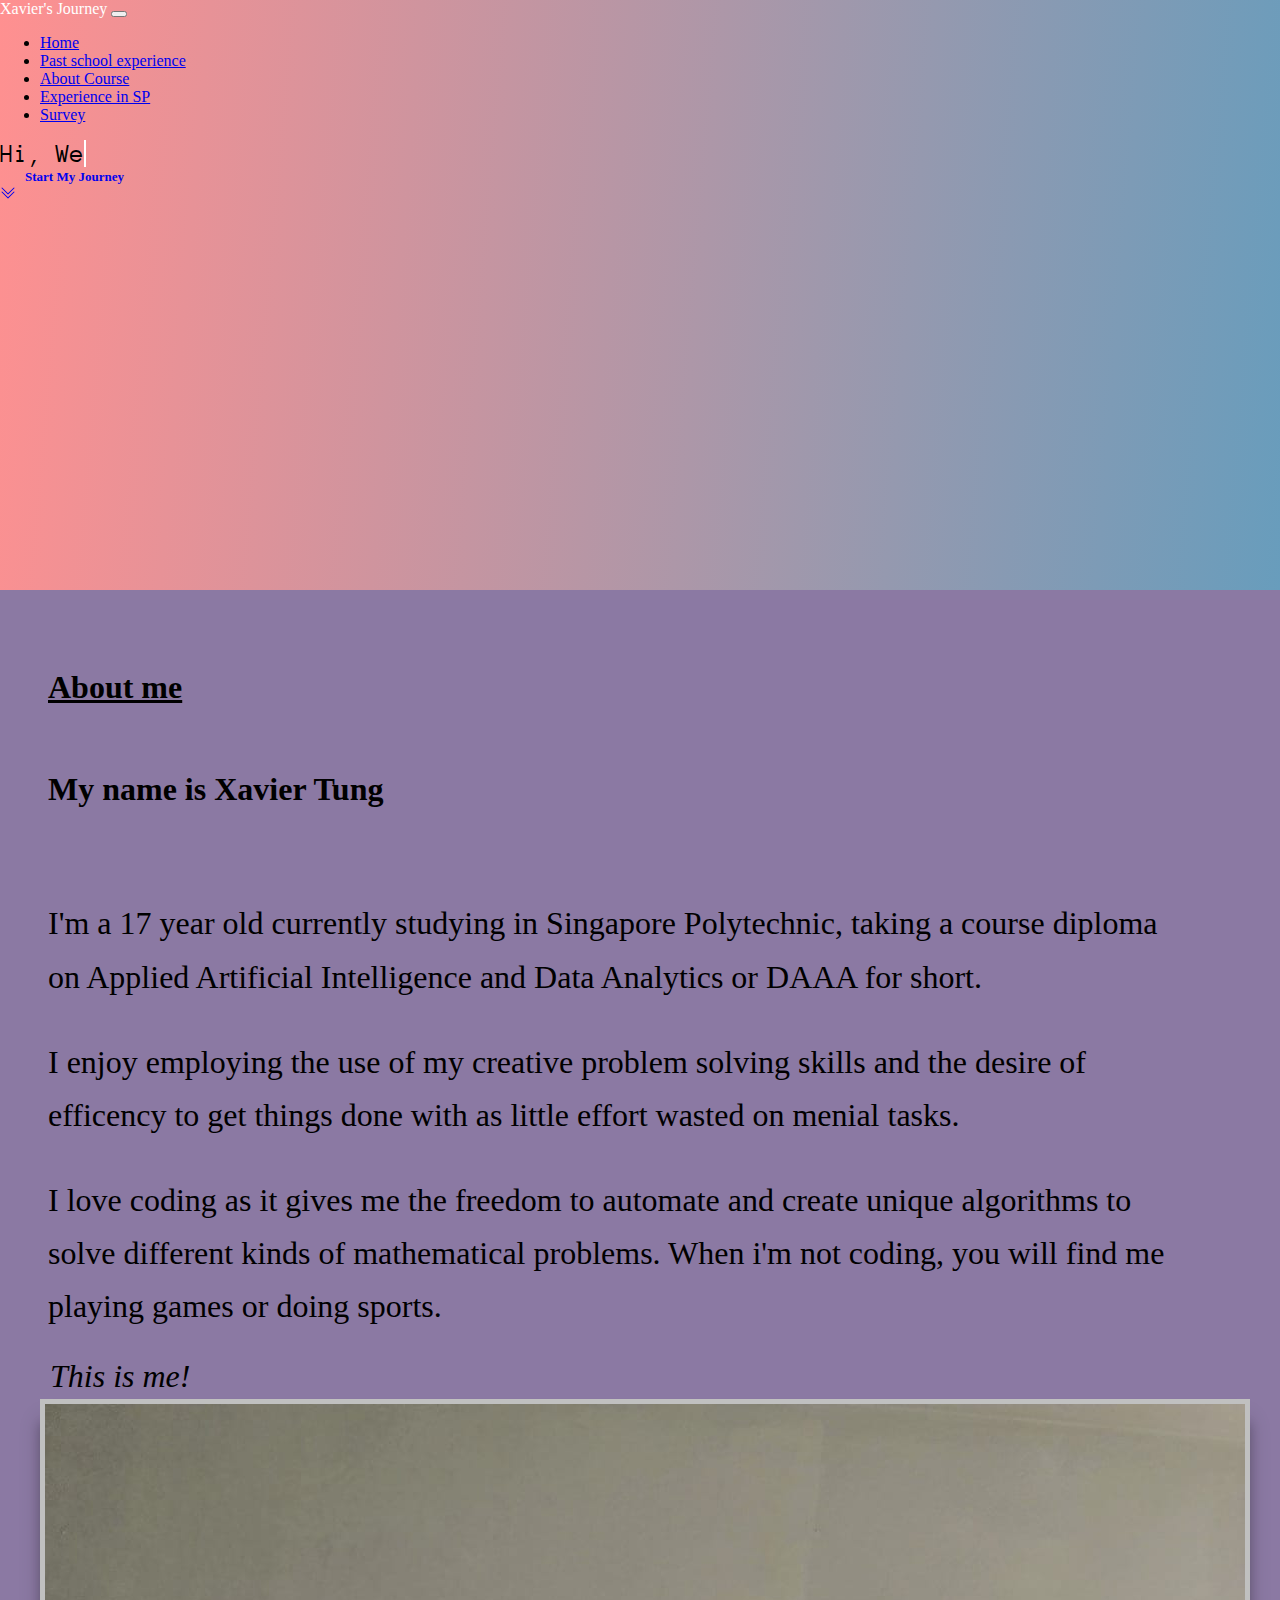
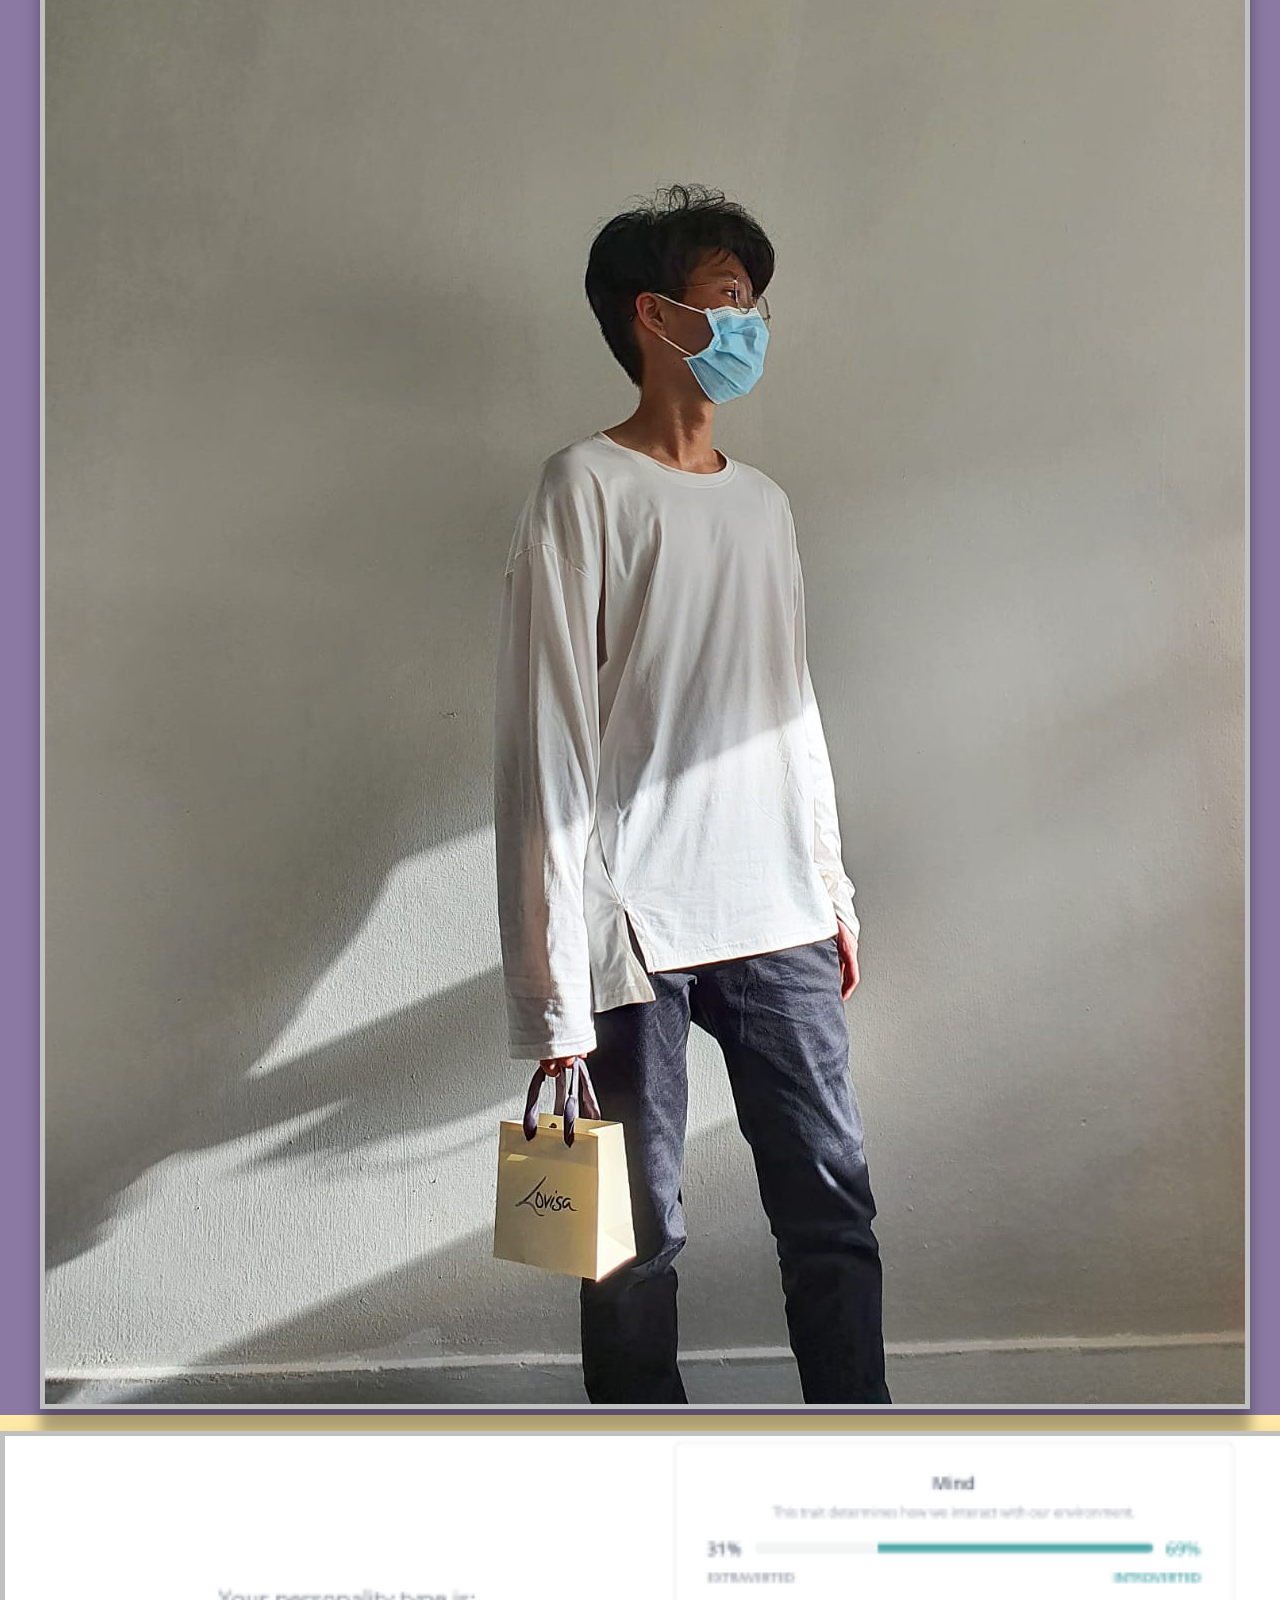
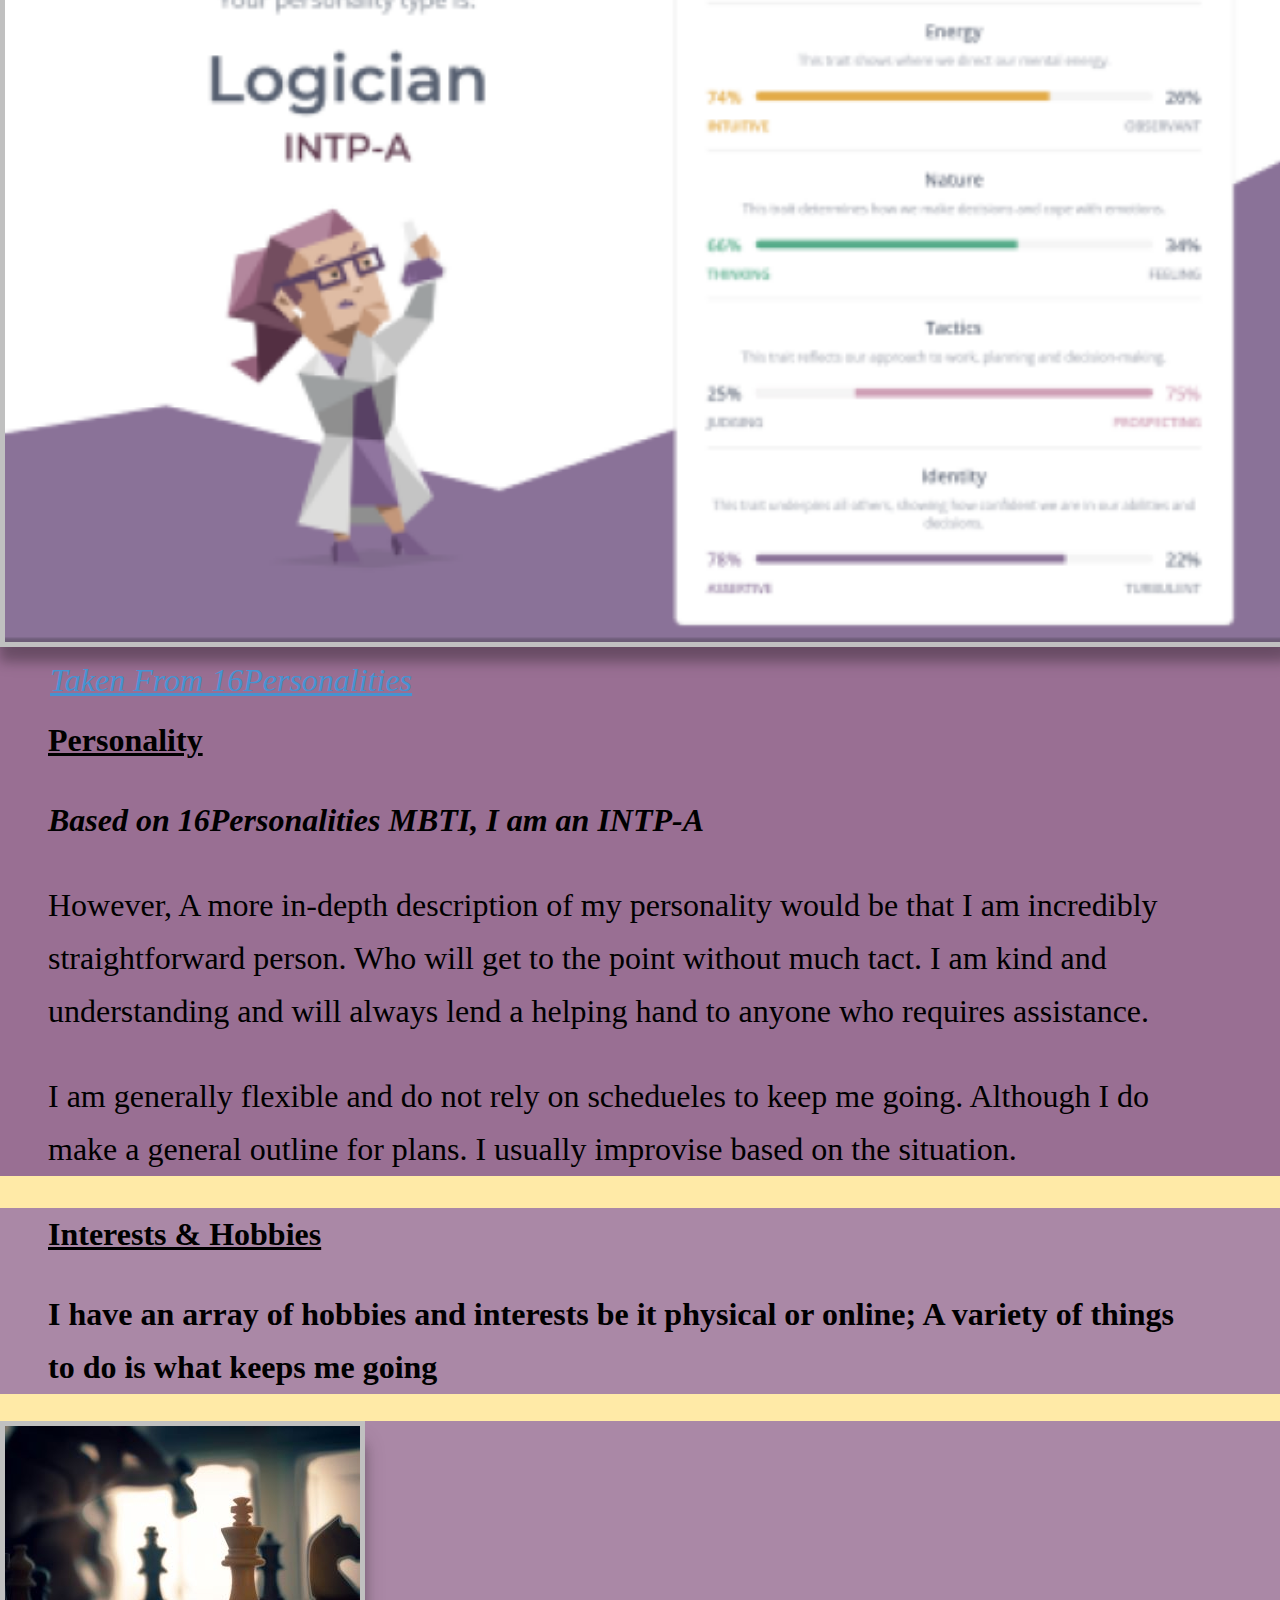
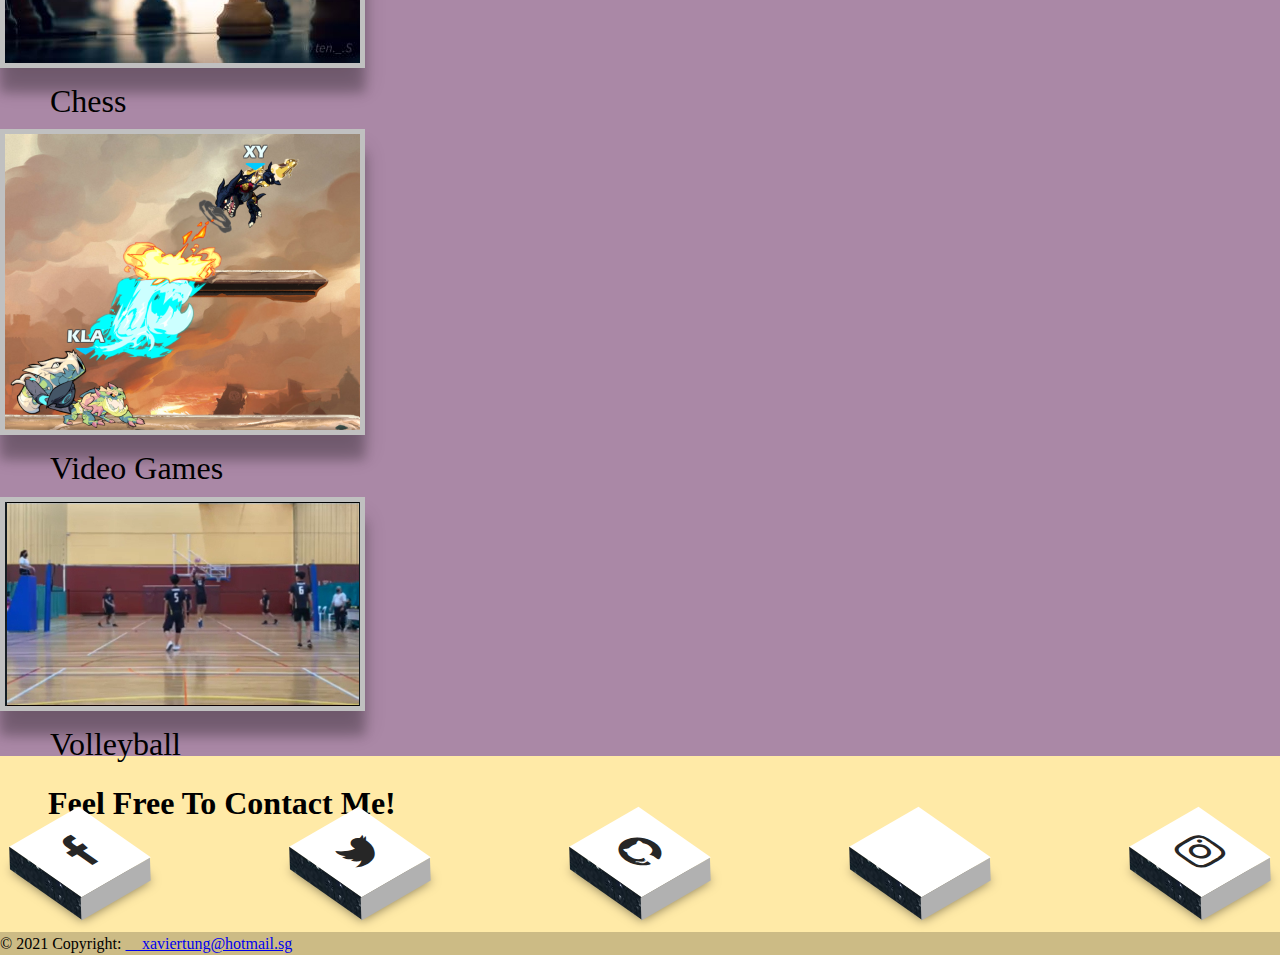
<file: index.html>
<!doctype html>
<html lang="en">

<head>
    <title>My Webpage</title>
    <meta charset="utf-8">
    <meta name="viewport" content="width=device-width, initial-scale=1">
    <link href="./CSS/layoutv2.css" rel="stylesheet">
    <link href="./CSS/home.css" rel="stylesheet">
    <link rel="stylesheet" href="https://cdnjs.cloudflare.com/ajax/libs/font-awesome/4.7.0/css/font-awesome.min.css">
    <link href="https://cdn.jsdelivr.net/npm/bootstrap@5.0.2/dist/css/bootstrap.min.css" rel="stylesheet" integrity="sha384-EVSTQN3/azprG1Anm3QDgpJLIm9Nao0Yz1ztcQTwFspd3yD65VohhpuuCOmLASjC" crossorigin="anonymous">
    <link rel="stylesheet" href="https://use.fontawesome.com/releases/v5.7.0/css/all.css" integrity="sha384-lZN37f5QGtY3VHgisS14W3ExzMWZxybE1SJSEsQp9S+oqd12jhcu+A56Ebc1zFSJ" crossorigin="anonymous"> 
    <link rel="stylesheet" href="https://cdnjs.cloudflare.com/ajax/libs/font-awesome/4.7.0/css/font-awesome.min.css">
    <script src="https://cdn.jsdelivr.net/npm/bootstrap@5.0.2/dist/js/bootstrap.bundle.min.js" integrity="sha384-MrcW6ZMFYlzcLA8Nl+NtUVF0sA7MsXsP1UyJoMp4YLEuNSfAP+JcXn/tWtIaxVXM" crossorigin="anonymous"></script>
    <script src="https://code.jquery.com/jquery-3.2.1.slim.min.js" integrity="sha384-KJ3o2DKtIkvYIK3UENzmM7KCkRr/rE9/Qpg6aAZGJwFDMVNA/GpGFF93hXpG5KkN" crossorigin="anonymous"></script>
    <script src="https://cdnjs.cloudflare.com/ajax/libs/popper.js/1.12.9/umd/popper.min.js" integrity="sha384-ApNbgh9B+Y1QKtv3Rn7W3mgPxhU9K/ScQsAP7hUibX39j7fakFPskvXusvfa0b4Q" crossorigin="anonymous"></script>
    <script src="https://maxcdn.bootstrapcdn.com/bootstrap/4.0.0/js/bootstrap.min.js" integrity="sha384-JZR6Spejh4U02d8jOt6vLEHfe/JQGiRRSQQxSfFWpi1MquVdAyjUar5+76PVCmYl" crossorigin="anonymous"></script>
    <script src="./Javascript/layout.js"></script>
</head>

<body>
  <!-- nav bar -->
        <div class="container_nav">
            <nav class="navbar navbar-expand-lg bg-dark navbar-dark d-flex justify-content-around fixed-top align-items-center">
                <div class="container-fluid">
                    <a class="navbar-brand">Xavier's Journey</a>
                    <button class="navbar-toggler" type="button" data-bs-toggle="collapse" data-bs-target="#navbarScroll" aria-controls="navbarScroll" aria-expanded="true" aria-label="Toggle navigation">
                    <span class="navbar-toggler-icon"></span>
                    </button>

                <div class="collapse navbar-collapse" id="navbarScroll">

                <ul class="navbar-nav me-auto my-2 my-lg-0 navbar-nav-scroll" style="--bs-scroll-height: 100px;">
                    <li class="nav-item" aria-current="page"><a id="home" class="nav-link active nav-link position-relative text-decoration-none" href="Index.html">Home</a></li>
                    <li class="nav-item"><a id="PSE" class="nav-link position-relative text-decoration-none" href="./HTML/Past_school_experience.html">Past school experience</a></li>
                    <li class="nav-item"><a id="AC" class="nav-link position-relative text-decoration-none" href="./HTML/About_course.html">About Course</a></li>
                    <li class="nav-item"><a id="CE" class="nav-link position-relative text-decoration-none" href="./HTML/Current_experience.html">Experience in SP</a></li>
                    <li class="nav-item"><a id="Surv" class="nav-link position-relative text-decoration-none" href="./HTML/Survey.html">Survey</a></li>
                </ul>   

                </div>
                </div>
            </nav>
        </div>
    <header>
        <div class="container-md display-flex justify-content-center align-items-center">
            <div class="row mt-5 pt-5">
            <!-- For typewriter effect a the header -->
            <div class="section_1">  
                    <div class="text-center">
                        <a class="typewrite text-decoration-none display-1" data-period="1000" data-type='["Hi, Welcome to my webpage!"]'>
                            <span class="wrap"></span>
                          </a>
                        </div>
                </div>
                </div> 
            <div class="row">
            <div class="container position-relative ">
                <div class="align-items-center justify-content-center display-flex mt-5">
                        <!--Data-period to change speed at which it is typed out-->
                        <a data-scroll class="btn btn-secondary btn-lg active position-absolute mb-2" role="button" aria-pressed="false" id="redirect" href="#About_me">

                          Start My Journey <br>
                          <svg xmlns="http://www.w3.org/2000/svg" width="16" height="16" fill="currentColor" class="bi bi-chevron-double-down" viewBox="0 0 16 16">
                            <path fill-rule="evenodd" d="M1.646 6.646a.5.5 0 0 1 .708 0L8 12.293l5.646-5.647a.5.5 0 0 1 .708.708l-6 6a.5.5 0 0 1-.708 0l-6-6a.5.5 0 0 1 0-.708z"/>
                            <path fill-rule="evenodd" d="M1.646 2.646a.5.5 0 0 1 .708 0L8 8.293l5.646-5.647a.5.5 0 0 1 .708.708l-6 6a.5.5 0 0 1-.708 0l-6-6a.5.5 0 0 1 0-.708z"/>
                          </svg></a>
                        </div>
            </div>  
        </div>
    </div>
    </header>

    <div class="content text-focus-in">
            <div class="container-fluid">
            <div class="row" id="About_me">
              <!-- about me section -->

                <h1 class="display-2 text-center mb-5"><u><strong>About me</strong></u></h1> 
            </div>

            <div class="row" id="basic_info">
            <div class="col-xl-9" >
            <section class="text-left">
               
                <h2 class="mb-4"><strong>My name is Xavier Tung</strong></h2>
                <br>
                <p class="lead font-weight-bold">I'm a 17 year old currently studying in Singapore Polytechnic,
                    taking a course diploma on Applied Artificial Intelligence and Data Analytics
                    or DAAA for short.</p>
                <p>I enjoy employing the use of my creative problem solving skills
                    and the desire of efficency to get things done with as little
                    effort wasted on menial tasks.
                </p>
                <p>I love coding as it gives me the freedom to automate and create unique
                    algorithms to solve different kinds of mathematical problems.
                    When i'm not coding, you will find me playing games or doing sports.
                </p>
            </section>  
            </div>
            
            <div class="col-xl-3">
                <figure>
                    <figcaption class="text-monospace font-weight-bolder "><em>This is me!</em></figcaption>
                    <img id="me" class="img-fluid float-right scaled mb-5" src="./Images/me.jpeg" alt="me">
                  </figure>
            </div>
        </div>
    
        <div id="personality" class="row">
        <div class="col-xl-4 justify-content-between display-flex my-5">
            <img class="img-fluid" id="MBTI" src="./Images/MBTI.PNG" alt="MBTI">
            <!-- taken from 16personalities website -->
            <figure>
            <figcaption><a id="figurecaption" class="text-monospace text-primary" target="_blank" href="https://www.16personalities.com/"><em>Taken From 16Personalities</em></a></figcaption>
          </figure>

          </div>
<!-- section for personality -->
        <div class="col-xl-8 justify-content-between display-flex my-5">
                <h1 class="text-monospace "><u>Personality</u></h1>
                <h2 class="text-monospace "><em>Based on 16Personalities MBTI, I am an INTP-A</em></h2>
                <p>However, A more in-depth description of my personality would be that I am incredibly straightforward person. 
                    Who will get to the point without much tact. 
                    I am kind and understanding and will always lend a helping hand to anyone who requires assistance.
                </p>
                <p>I am generally flexible and do not rely on schedueles to keep me going.
                    Although I do make a general outline for plans. I usually improvise based on the situation.
                </p> 
        </div>
        </div>
        <div class="row">

        </div>

        <div class="row" >
        <!-- interest and hobbies -->
            <div id="hobbies">
                <h1 class="text-center my-5"><u>Interests & Hobbies</u></h1>
                <h2 class="text-center">I have an array of hobbies and interests be it physical or online; A variety of things to do is what keeps me going</h2>
            </div>
            </div>

            <div class="row pb-5 justify-content-center" id="interests">
                <div class="col-sm-4 pt-4 "> 
                  <div class="row justify-content-center mx-1">
                    <!-- Image sourced from Tenzin from class 3-->
                    <img id="chess" class="img-fluid p-0 " src="./Images/chess.jpeg" alt="chess">
                    <figure>
                    <figcaption>Chess</figcaption>
                  </figure>
                </div>
              </div>

                <div class="col-sm-4 pt-4">
                  <div class="row justify-content-center">
                    <img id="vgames" class="img-fluid p-0 col-10" src="./Images/Brawlhalla1.PNG" alt="Brawl">
                    <figure>
                      <figcaption>Video Games</figcaption>
                    </figure>
                  </div>
                    
                </div>

                <div class="col-sm-4 pt-4">
                  <div class="row justify-content-center mx-1">
                    <img id="volleyball" class="img-fluid p-0 " src="./Images/Volleyball.PNG" alt="volleyball">
                    <figure>
                      <figcaption>Volleyball</figcaption>
                    </figure> 
                  </div>
                </div>
            </div>

            <div class="row text-black">
                <footer class= "text-center" id="footer">
                <!-- Grid container -->
                <div class="container p-4 pb-0">
                <h1>Feel Free To Contact Me!</h1>
                  <!-- Section: Social media -->
                  <div class="mb-4 my-5">
                    <ul>
                    <!-- Facebook -->
    
                    <li><a class="btn btn-outline-dark btn-floating m-1" target="_blank" href="https://www.facebook.com/xavier.tung" role="button">
                        <i class="fa fa-facebook-f" aria-hidden="true"></i>
                    </a></li>
              
                    <!-- Twitter -->
                    <li><a class="btn btn-outline-dark btn-floating m-1" target="_blank" href="https://twitter.com/codetwiter" role="button">
                    <i class="fa fa-twitter" aria-hidden="true"></i>
                    </a></li>    
    
                    <!-- Github -->
    
                    <li><a class="btn btn-outline-dark btn-floating m-1" target="_blank" href="https://github.com/Xyl0w" role="button">
                      <i class="fa fa-github" aria-hidden="true"></i>
                    </a></li>
    
                    <!-- Linkedin -->
                    <li><a class="btn btn-outline-dark btn-floating m-1" target="_blank" href="https://www.linkedin.com/in/xavier-tung-0b3889212/" role="button">
                      <i class="fa fa-linkedin-in" aria-hidden="true"></i>
                    </a></li>
              
                     <!-- Instagram -->
                     <li><a class="btn btn-outline-dark btn-floating m-1" target="_blank" href="https://www.instagram.com/xyviyer/" role="button">
                        <i class="fa fa-instagram" aria-hidden="true"></i>
                      </a></li> 
                    </ul>
    
                  </div>
                  
                  <!-- Section: Social media -->
                </div>
                <!-- Grid container -->
              
                <!-- Copyright -->
                <div class="text-center p-3" style="background-color: rgba(0, 0, 0, 0.2);">
                  © 2021 Copyright:
                  <a class="text-dark" href="mailto:xaviertung@hotmail.sg"><i class="fas fa-envelope"></i> xaviertung@hotmail.sg</a>
                </div>
                <!-- Copyright -->
              </footer>
            </div> 

            <div class="row text-black" >
                <footer class= "text-center" id="footer_2">
                <!-- Grid container -->
                <div class="container p-4 pb-0">
                <h1>Feel Free To Contact Me!</h1>
                  <!-- Section: Social media -->
                  <div class="mb-4 my-5">
                    <!-- Facebook -->
                    <a class="btn btn-outline-dark btn-floating m-1" target="_blank" href="https://www.facebook.com/xavier.tung" role="button">
                        <i class="fab fa-facebook-f"></i>
                    </a>
              
                    <!-- Twitter -->
                    <a class="btn btn-outline-dark btn-floating m-1" target="_blank" href="#!" role="button">
                    <i class="fab fa-twitter"></i>
                    </a>    
              
                    <!-- Instagram -->
                    <a class="btn btn-outline-dark btn-floating m-1" target="_blank" href="https://www.instagram.com/xyviyer/" role="button">
                      <i class="fab fa-instagram"></i>
                    </a>
              
                    <!-- Linkedin -->
                    <a class="btn btn-outline-dark btn-floating m-1" target="_blank" href="https://www.linkedin.com/in/xavier-tung-0b3889212/" role="button">
                      <i class="fab fa-linkedin-in"></i>
                    </a>
              
                    <!-- Github -->
                    <a class="btn btn-outline-dark btn-floating m-1" target="_blank" href="https://github.com/Xyl0w" role="button">
                      <i class="fab fa-github"></i>
                    </a>
                  </div>
                  <!-- Section: Social media -->
                </div>
                <!-- Grid container -->
              
                <!-- Copyright -->
                <div class="text-center p-3" style="background-color: rgba(0, 0, 0, 0.2);">
                  © 2021 Copyright:
                  <a class="text-dark" href="mailto:xaviertung@hotmail.sg"><i class="fas fa-envelope"></i> xaviertung@hotmail.sg</a>
                </div>
                <!-- Copyright -->
              </footer>
            </div>
            
</div>
</div>

</body>

</html>
</file>
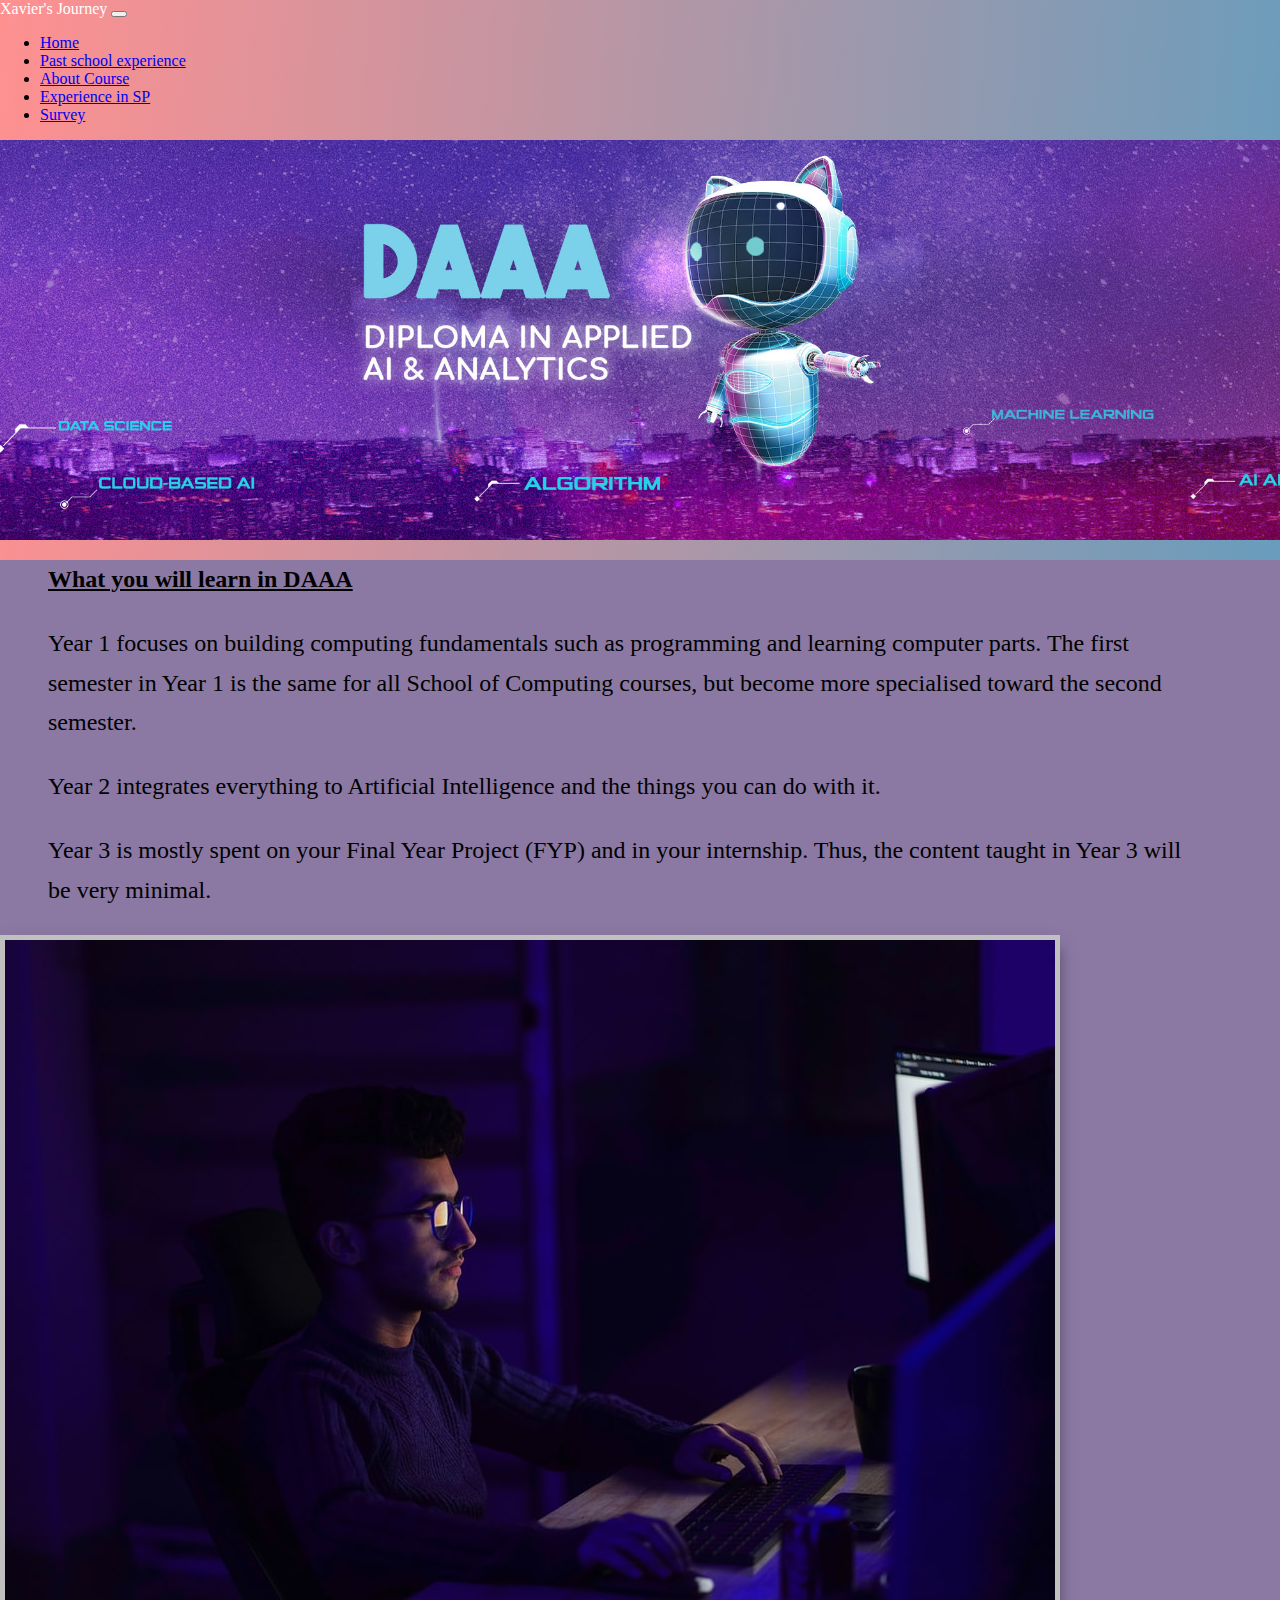
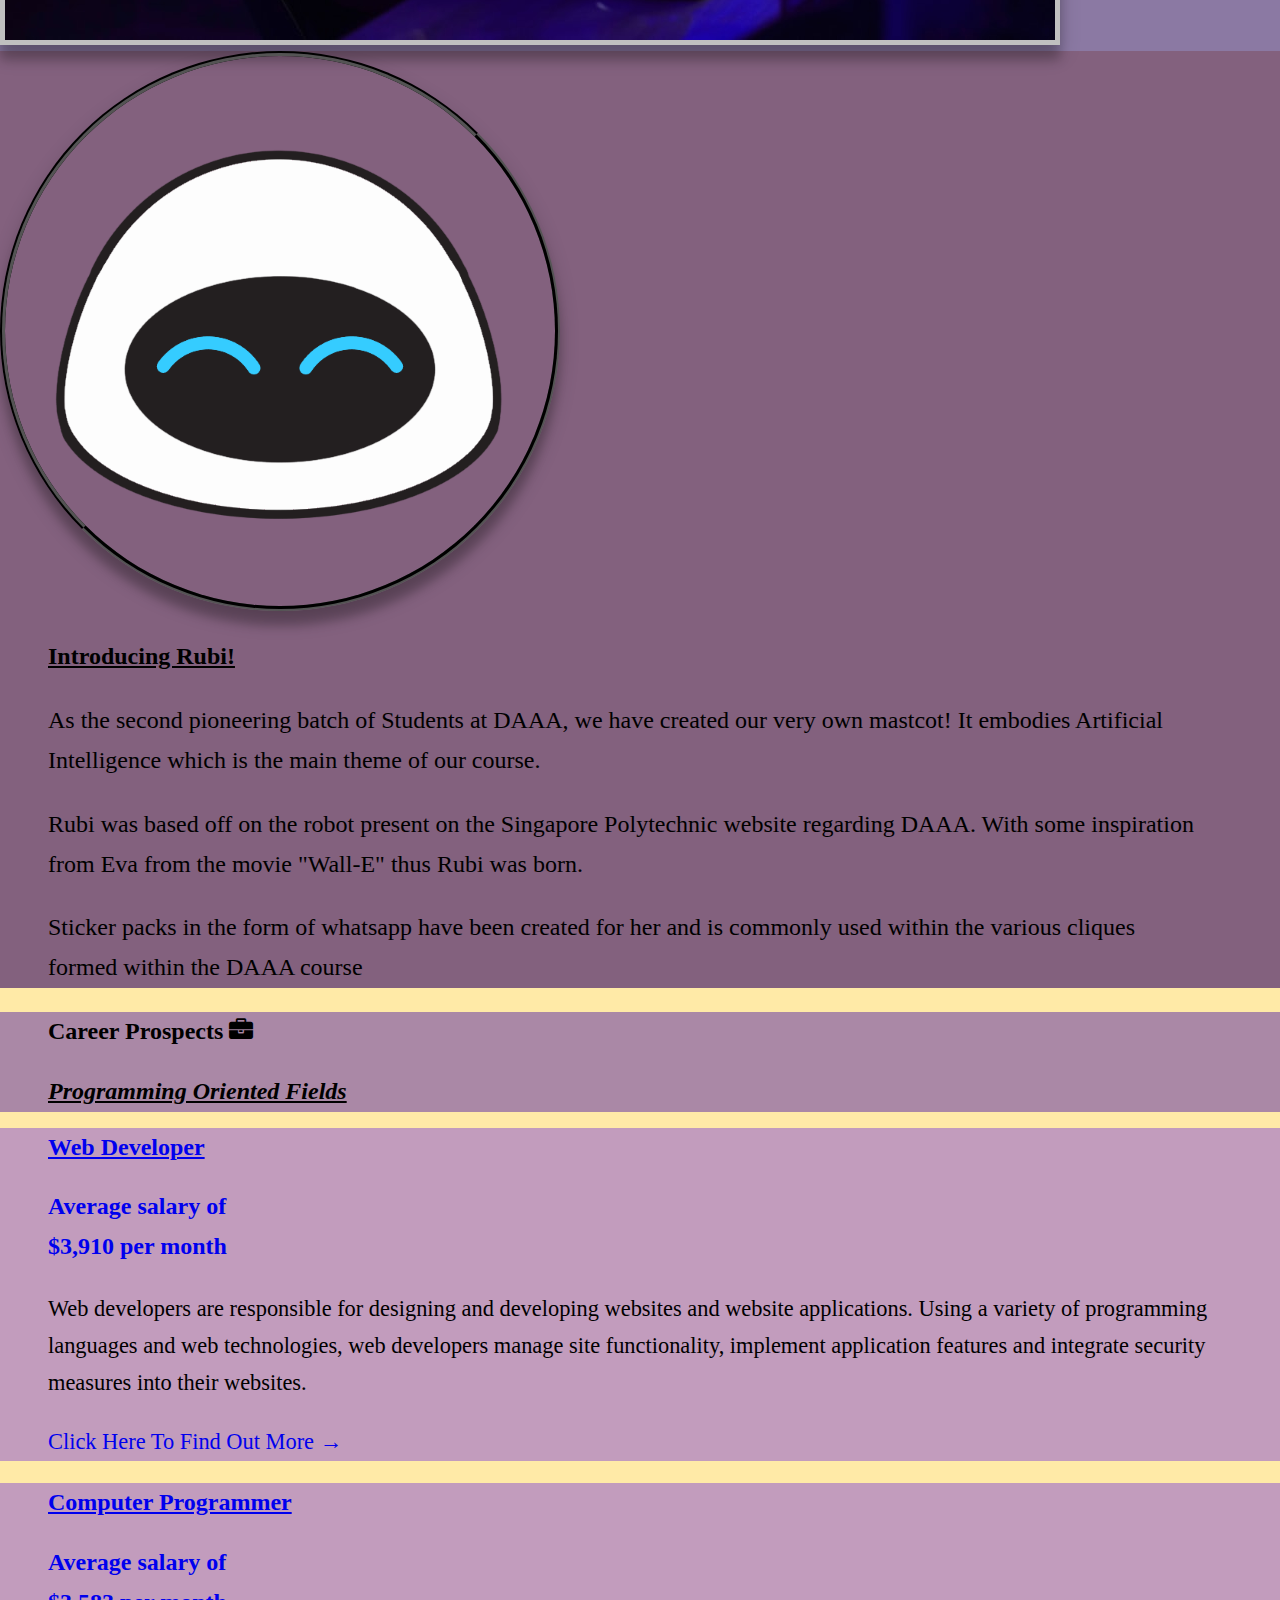
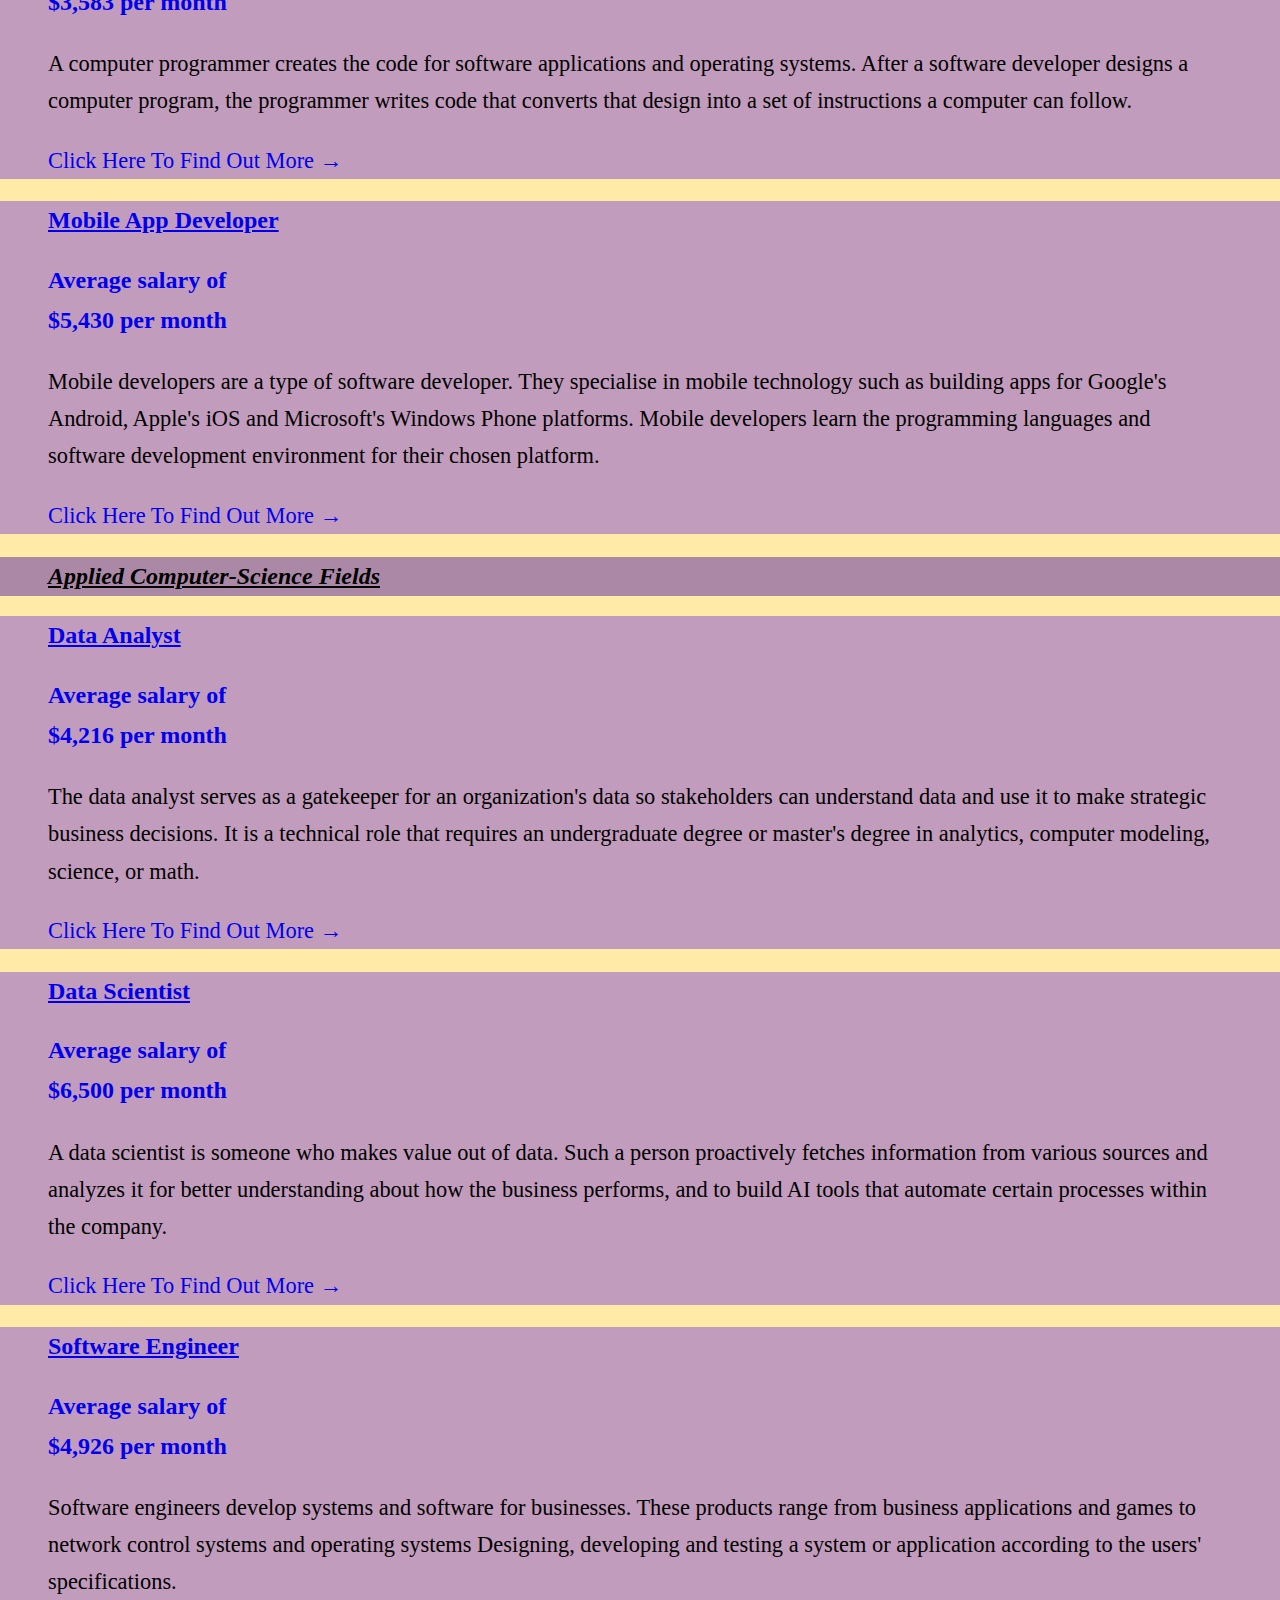
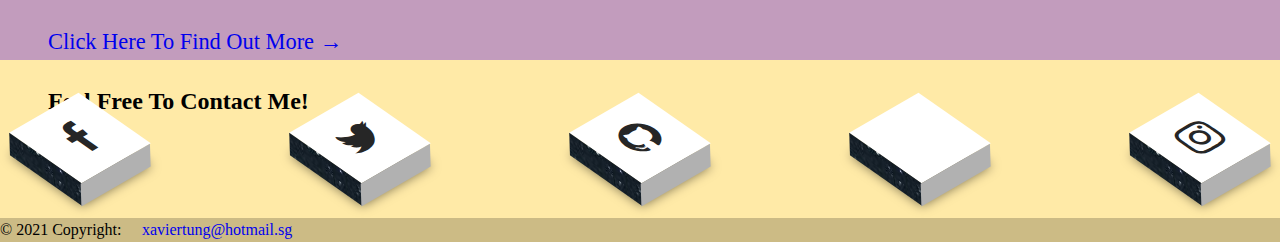
<file: HTML/About_course.html>
<!doctype html>
<html lang="en">

<head>
    <title>My Webpage</title>
    <meta charset="utf-8">
    <meta name="viewport" content="width=device-width, initial-scale=1">
    <link href="../CSS/layoutv2.css" rel="stylesheet">
    <link href="../CSS/About_course.css" rel="stylesheet">
    <link rel="stylesheet" href="https://cdnjs.cloudflare.com/ajax/libs/font-awesome/4.7.0/css/font-awesome.min.css">
    <link href="https://cdn.jsdelivr.net/npm/bootstrap@5.0.2/dist/css/bootstrap.min.css" rel="stylesheet" integrity="sha384-EVSTQN3/azprG1Anm3QDgpJLIm9Nao0Yz1ztcQTwFspd3yD65VohhpuuCOmLASjC" crossorigin="anonymous">
    <link rel="stylesheet" href="https://use.fontawesome.com/releases/v5.7.0/css/all.css" integrity="sha384-lZN37f5QGtY3VHgisS14W3ExzMWZxybE1SJSEsQp9S+oqd12jhcu+A56Ebc1zFSJ" crossorigin="anonymous"> 
    <link rel="stylesheet" href="https://cdnjs.cloudflare.com/ajax/libs/font-awesome/4.7.0/css/font-awesome.min.css">
    <script src="https://cdn.jsdelivr.net/npm/bootstrap@5.0.2/dist/js/bootstrap.bundle.min.js" integrity="sha384-MrcW6ZMFYlzcLA8Nl+NtUVF0sA7MsXsP1UyJoMp4YLEuNSfAP+JcXn/tWtIaxVXM" crossorigin="anonymous"></script>
    <script src="https://code.jquery.com/jquery-3.2.1.slim.min.js" integrity="sha384-KJ3o2DKtIkvYIK3UENzmM7KCkRr/rE9/Qpg6aAZGJwFDMVNA/GpGFF93hXpG5KkN" crossorigin="anonymous"></script>
    <script src="https://cdnjs.cloudflare.com/ajax/libs/popper.js/1.12.9/umd/popper.min.js" integrity="sha384-ApNbgh9B+Y1QKtv3Rn7W3mgPxhU9K/ScQsAP7hUibX39j7fakFPskvXusvfa0b4Q" crossorigin="anonymous"></script>
    <script src="https://maxcdn.bootstrapcdn.com/bootstrap/4.0.0/js/bootstrap.min.js" integrity="sha384-JZR6Spejh4U02d8jOt6vLEHfe/JQGiRRSQQxSfFWpi1MquVdAyjUar5+76PVCmYl" crossorigin="anonymous"></script>
    <script src="../Javascript/layout.js"></script>
</head>

<body>
    <!-- nav bar -->
    <div class="container_nav">
        <nav class="navbar navbar-expand-lg bg-dark navbar-dark d-flex justify-content-around fixed-top align-items-center">
            <div class="container-fluid">
                <a class="navbar-brand">Xavier's Journey</a>
                <button class="navbar-toggler" type="button" data-bs-toggle="collapse" data-bs-target="#navbarScroll" aria-controls="navbarScroll" aria-expanded="true" aria-label="Toggle navigation">
                <span class="navbar-toggler-icon"></span>
                </button>

            <div class="collapse navbar-collapse" id="navbarScroll">

            <ul class="navbar-nav me-auto my-2 my-lg-0 navbar-nav-scroll" style="--bs-scroll-height: 100px;">
                <li class="nav-item" aria-current="page"><a id="home" class="nav-link position-relative text-decoration-none" href="../index.html">Home</a></li>
                <li class="nav-item"><a id="PSE" class="nav-link position-relative text-decoration-none" href="Past_school_experience.html">Past school experience</a></li>
                <li class="nav-item"><a id="AC" class="nav-link active nav-link  position-relative text-decoration-none" href="About_course.html">About Course</a></li>
                <li class="nav-item"><a id="CE" class="nav-link position-relative text-decoration-none" href="Current_experience.html">Experience in SP</a></li>
                <li class="nav-item"><a id="Surv" class="nav-link position-relative text-decoration-none" href="Survey.html">Survey</a></li>
            </ul>   

            </div>
            </div>
        </nav>
    </div>

    
   
    <div class="container-fluid">
      <div class="content">
        <div class="row">
            <header id="background">
                <!-- Taken from SP website -->
            </header>
        </div>
        
        <div class="row" id="about_course">
            <!-- What you will learn in DAAA -->
            <div class="col-xl-8 my-3 pb-3">
            <section>
                    <h2 class="text-center scale-in-center" id="years"><u>What you will learn in DAAA</u></h2>

                        <p class="text-focus-in">Year 1 focuses on building computing fundamentals such as programming and learning computer parts. The first semester in Year 1 is the same for all School of Computing courses, but become more specialised toward the second semester.</p>
                        
                        <p class="text-focus-in">Year 2 integrates everything to Artificial Intelligence and the things you can do with it.</p>
                        
                        <p class="text-focus-in">Year 3 is mostly spent on your Final Year Project (FYP) and in your internship. Thus, the content taught in Year 3 will be very minimal. </p> 
                </section>
            </div>  

                <div class="col-xl-4 my-5">
                    <!-- image taken from unsplash, by Mohammad Rahmani @https://unsplash.com/photos/d3Ysz1ziusM -->
                    <img id="programmer" class="img-fluid text-focus-in" src="../Images/Programmers.jpg" alt="programmer">
                </div>

            </div>            

    <div class="row" id="Rubi">

        <div class="col-xl-4 my-5">
            <!-- DAAA mascot section -->
                <img id="mascot" class="img-fluid text-focus-in" src="../Images/Rubi.webp" alt="rubi">
                <!-- (All Credits to Hong Yu of Class 1 for making this mascot) -->
        </div>

        <div class="col-xl-8 my-5 ">
        <section>   
        <h2 class="scale-in-center"><u>Introducing Rubi!</u></h2>
        <p class="text-focus-in">As the second pioneering batch of Students at DAAA, 
            we have created our very own mastcot! It embodies
            Artificial Intelligence which is the main theme of
            our course.
        </p> 

        <p class="text-focus-in">Rubi was based off on the robot present on the Singapore Polytechnic
            website regarding DAAA. With some inspiration from Eva from the movie
            "Wall-E" thus Rubi was born.
        </p>

        <p class="text-focus-in">Sticker packs in the form of whatsapp
            have been created for her and is commonly used within the
            various cliques formed within the 
            DAAA course </p>
        </section>
        </div>

    </div>


        <div class="row text-focus-in" id="career">
            <div class="row"> 
                    <h2 class="display-3 my-5 text-center">Career Prospects <i class="fa fa-briefcase" aria-hidden="false"></i></h2>
            </div>
            <h1 class="my-5 display-4"><em><u>Programming Oriented Fields </u></em></h1>
            <!-- programming oriented field -->
        </div>

        <div class="row text-focus-in" id="accordion_1" role="tablist"> 
          
                <div class="card border border-dark text-dark">
                  <div class="card-header" role="tab" id="headingOne">
                    <!-- Web Developer -->
                      <a class="text-dark" data-toggle="collapse" href="#collapseOne" aria-expanded="false" aria-controls="collapseOne" data-target="#collapseOne" >
                        <h1 class="mb-0"><u>Web Developer</u></h1>
                        <h2>Average salary of <br>$3,910 per month</h2>
                      </a>
                  </div>
              
                  <div id="collapseOne" class="collapse" role="tabpanel" aria-labelledby="headingOne" data-parent="#accordion_1">
                    <div class="card-body"> 
                        <p>Web developers are responsible for designing and developing websites and website applications. 
                            Using a variety of programming languages and web technologies, 
                            web developers manage site functionality, implement application features and integrate security measures
                            into their websites.</p>
                            <p><a target="_blank" href="https://www.learnhowtobecome.org/computer-careers/web-development/">Click Here To Find Out More &#8594;</a></p>
                    </div>
                  </div>

                </div>

                    <!-- Computer Programmer -->

                <div class="card border border-dark text-dark">
                    <div class="card-header" role="tab" id="headingTwo">
                        <a class="collapsed text-dark" data-toggle="collapse" href="#collapseTwo" aria-expanded="false" aria-controls="collapseTwo" >
                            <h1 class="mb-0"><u>Computer Programmer</u></h1>
                            <h2>Average salary of <br>$3,583 per month </h2>
                        </a>
                    </div>

                    <div id="collapseTwo" class="collapse" role="tabpanel" aria-labelledby="headingTwo " data-parent="#accordion_1">
                      <div class="card-body">
                        <p>A computer programmer creates the code for software applications and operating systems. 
                    After a software developer designs a computer program, 
                    the programmer writes code that converts that design into a set of instructions a computer can follow.</p>
                    <p><a target="_blank" href="https://www.thebalancecareers.com/what-does-a-computer-programmer-do-525996"> Click Here To Find Out More &#8594;</a></p>
                      </div>
                    </div>
                  </div>

                    <!-- Mobile App Developer -->

                  <div class="card border border-dark text-dark">
                    <div class="card-header" role="tab" id="headingThree">
                        <a class="collapsed text-dark" data-toggle="collapse" href="#collapseThree" aria-expanded="false" aria-controls="collapseThree" >
                            <h1 class="mb-0"><u>Mobile App Developer</u> </h1>
                            <h2>Average salary of <br>$5,430 per month</h2>
                        </a>
                    </div>
                    
                    <div id="collapseThree" class="collapse" role="tabpanel" aria-labelledby="headingThree " data-parent="#accordion_1">
                      <div class="card-body">
                        <p>Mobile developers are a type of software developer. 
                            They specialise in mobile technology such as building apps for Google's Android, Apple's iOS and Microsoft's Windows Phone platforms.
                            Mobile developers learn the programming languages and software development environment for their chosen platform.</p>
                            <p><a target="_blank" href="https://targetjobs.co.uk/careers-advice/job-descriptions/454119-mobile-developer-job-description#:~:text=Mobile%20developers%20are%20a%20type,and%20Microsoft's%20Windows%20Phone%20platforms.&text=Mobile%20developers%20learn%20the%20programming,environment%20for%20their%20chosen%20platform.">Click Here To Find Out More &#8594; </a></p>
                      </div>
                    </div>
                  </div>
            </div>

                  <div class="row text-focus-in" id="ACSF"> 
                    <!-- applied computer science field -->
                        <section class="my-5">
                            <h2 class="display-4"><em><u>Applied Computer-Science Fields</u></em></h2>
                        </section>
                    </div>
            
                    <div class="row text-focus-in" id="accordion_2" role="tablist"> 
                        <div class="card border border-dark text-dark">
                          <div class="card-header" role="tab" id="headingFour">
                            <!-- Web Developer -->
                              <a class="text-dark" data-toggle="collapse" href="#collapseFour" aria-expanded="false" aria-controls="collapseFour" data-target="#collapseFour" >
                                <h1 class="mb-0"><u>Data Analyst</u></h1>
                                <h2>Average salary of <br>$4,216 per month</h2>
                              </a>
                          </div>
                      
                          <div id="collapseFour" class="collapse" role="tabpanel" aria-labelledby="headingFour" data-parent="#accordion_2">
                            <div class="card-body"> 
                                <p>The data analyst serves as a gatekeeper for an organization's data so 
                                    stakeholders can understand data and use it to make strategic business decisions. 
                                    It is a technical role that requires an undergraduate degree or master's degree in analytics, computer modeling, science, or math.</p>
                                    <p><a target="_blank" href="https://www.northeastern.edu/graduate/blog/what-does-a-data-analyst-do/#:~:text=The%20data%20analyst%20serves%20as,modeling%2C%20science%2C%20or%20math."> Click Here To Find Out More &#8594;</a></p>
                            </div>
                          </div>
            
                        </div>

                         <!-- Computer Programmer -->
            
                        <div class="card border border-dark text-dark">
                            <div class="card-header" role="tab" id="headingFive">
                                <a class="collapsed text-dark" data-toggle="collapse" href="#collapseFive" aria-expanded="false" aria-controls="collapseFive" >
                                    <h1 class="mb-0"><u>Data Scientist</u></h1>
                                    <h2>Average salary of <br> $6,500 per month</h2>
                                </a>
                            </div>
            
                            <div id="collapseFive" class="collapse" role="tabpanel" aria-labelledby="headingFive " data-parent="#accordion_2">
                              <div class="card-body ">
                                <p>A data scientist is someone who makes value out of data. 
                                    Such a person proactively fetches information from various sources and analyzes it for better understanding about how the business performs, 
                                    and to build AI tools that automate certain processes within the company.</p>
                                    <p><a target="_blank" href="https://www.toptal.com/data-science/job-description#:~:text=the%20case%20study-,A%20data%20scientist%20is%20someone%20who%20makes%20value%20out%20of,certain%20processes%20within%20the%20company."> Click Here To Find Out More &#8594;</a></p>
                              </div>
                            </div>
                          </div>
            
                            <!-- Mobile App Developer -->
            
                          <div class="card border border-dark text-dark ">
                            <div class="card-header" role="tab" id="headingSix">
                                <a class="collapsed text-dark" data-toggle="collapse" href="#collapseSix" aria-expanded="false" aria-controls="collapseSix" >
                                    <h1 class="mb-0"><u>Software Engineer</u> </h1>
                                    <h2>Average salary of <br> $4,926 per month</h2>
                                </a>
                            </div>
                            
                            <div id="collapseSix" class="collapse" role="tabpanel" aria-labelledby="headingSix " data-parent="#accordion_2">
                              <div class="card-body">
                                <p>Software engineers develop systems and software for businesses. 
                                    These products range from business applications and games to network control systems and operating systems 
                                    Designing, developing and testing a system or application according to the users' specifications.</p>
                                    <p><a target="_blank" href="https://www.indeed.com/career-advice/careers/what-does-a-software-engineer-do"> Click Here To Find Out More &#8594;</a></p>
                              </div>
                            </div>
                          </div>
            
                    </div>

                    <div class="row text-black pt-3">
                        <footer class= "text-center" id="footer">
                        <!-- Grid container -->
                        <div class="container p-4 pb-0">
                        <h1>Feel Free To Contact Me!</h1>
                          <!-- Section: Social media -->
                          <div class="mb-4 my-5">
                            <ul>
                            <!-- Facebook -->
            
                            <li><a class="btn btn-outline-dark btn-floating m-1" target="_blank" href="https://www.facebook.com/xavier.tung" role="button">
                                <i class="fa fa-facebook-f" aria-hidden="true"></i>
                            </a></li>
                      
                            <!-- Twitter -->
                            <li><a class="btn btn-outline-dark btn-floating m-1" target="_blank" href="https://twitter.com/codetwiter" role="button">
                            <i class="fa fa-twitter" aria-hidden="true"></i>
                            </a></li>    
            
                            <!-- Github -->
            
                            <li><a class="btn btn-outline-dark btn-floating m-1" target="_blank" href="https://github.com/Xyl0w" role="button">
                              <i class="fa fa-github" aria-hidden="true"></i>
                            </a></li>
            
                            <!-- Linkedin -->
                            <li><a class="btn btn-outline-dark btn-floating m-1" target="_blank" href="https://www.linkedin.com/in/xavier-tung-0b3889212/" role="button">
                              <i class="fa fa-linkedin-in" aria-hidden="true"></i>
                            </a></li>
                      
                             <!-- Instagram -->
                             <li><a class="btn btn-outline-dark btn-floating m-1" target="_blank" href="https://www.instagram.com/xyviyer/" role="button">
                                <i class="fa fa-instagram" aria-hidden="true"></i>
                              </a></li> 
                            </ul>
            
                          </div>
                          
                          <!-- Section: Social media -->
                        </div>
                        <!-- Grid container -->
                      
                        <!-- Copyright -->
                        <div class="text-center p-3" style="background-color: rgba(0, 0, 0, 0.2);">
                          © 2021 Copyright:
                          <a class="text-dark" href="mailto:xaviertung@hotmail.sg"><i class="fas fa-envelope"></i> xaviertung@hotmail.sg</a>
                        </div>
                        <!-- Copyright -->
                      </footer>
                    </div>
            
                    <div class="row text-black" >
                        <footer class= "text-center" id="footer_2">
                        <!-- Grid container -->
                        <div class="container p-4 pb-0">
                        <h1>Feel Free To Contact Me!</h1>
                          <!-- Section: Social media -->
                          <div class="mb-4 my-5">
                            <!-- Facebook -->
                            <a class="btn btn-outline-dark btn-floating m-1" target="_blank" href="https://www.facebook.com/xavier.tung" role="button">
                                <i class="fab fa-facebook-f"></i>
                            </a>
                      
                            <!-- Twitter -->
                            <a class="btn btn-outline-dark btn-floating m-1" target="_blank" href="#!" role="button">
                            <i class="fab fa-twitter"></i>
                            </a>    
                      
                            <!-- Instagram -->
                            <a class="btn btn-outline-dark btn-floating m-1" target="_blank" href="https://www.instagram.com/xyviyer/" role="button">
                              <i class="fab fa-instagram"></i>
                            </a>
                      
                            <!-- Linkedin -->
                            <a class="btn btn-outline-dark btn-floating m-1" target="_blank" href="https://www.linkedin.com/in/xavier-tung-0b3889212/" role="button">
                              <i class="fab fa-linkedin-in"></i>
                            </a>
                      
                            <!-- Github -->
                            <a class="btn btn-outline-dark btn-floating m-1" target="_blank" href="https://github.com/Xyl0w" role="button">
                              <i class="fab fa-github"></i>
                            </a>
                          </div>
                          <!-- Section: Social media -->
                        </div>
                        <!-- Grid container -->
                      
                        <!-- Copyright -->
                        <div class="text-center p-3" style="background-color: rgba(0, 0, 0, 0.2);">
                          © 2021 Copyright:
                          <a class="text-dark" href="mailto:xaviertung@hotmail.sg"><i class="fas fa-envelope"></i> xaviertung@hotmail.sg</a>
                        </div>
                        <!-- Copyright -->
                      </footer>
                    </div>
            </div>     
      </div>

    

</body>
</html>
</file>
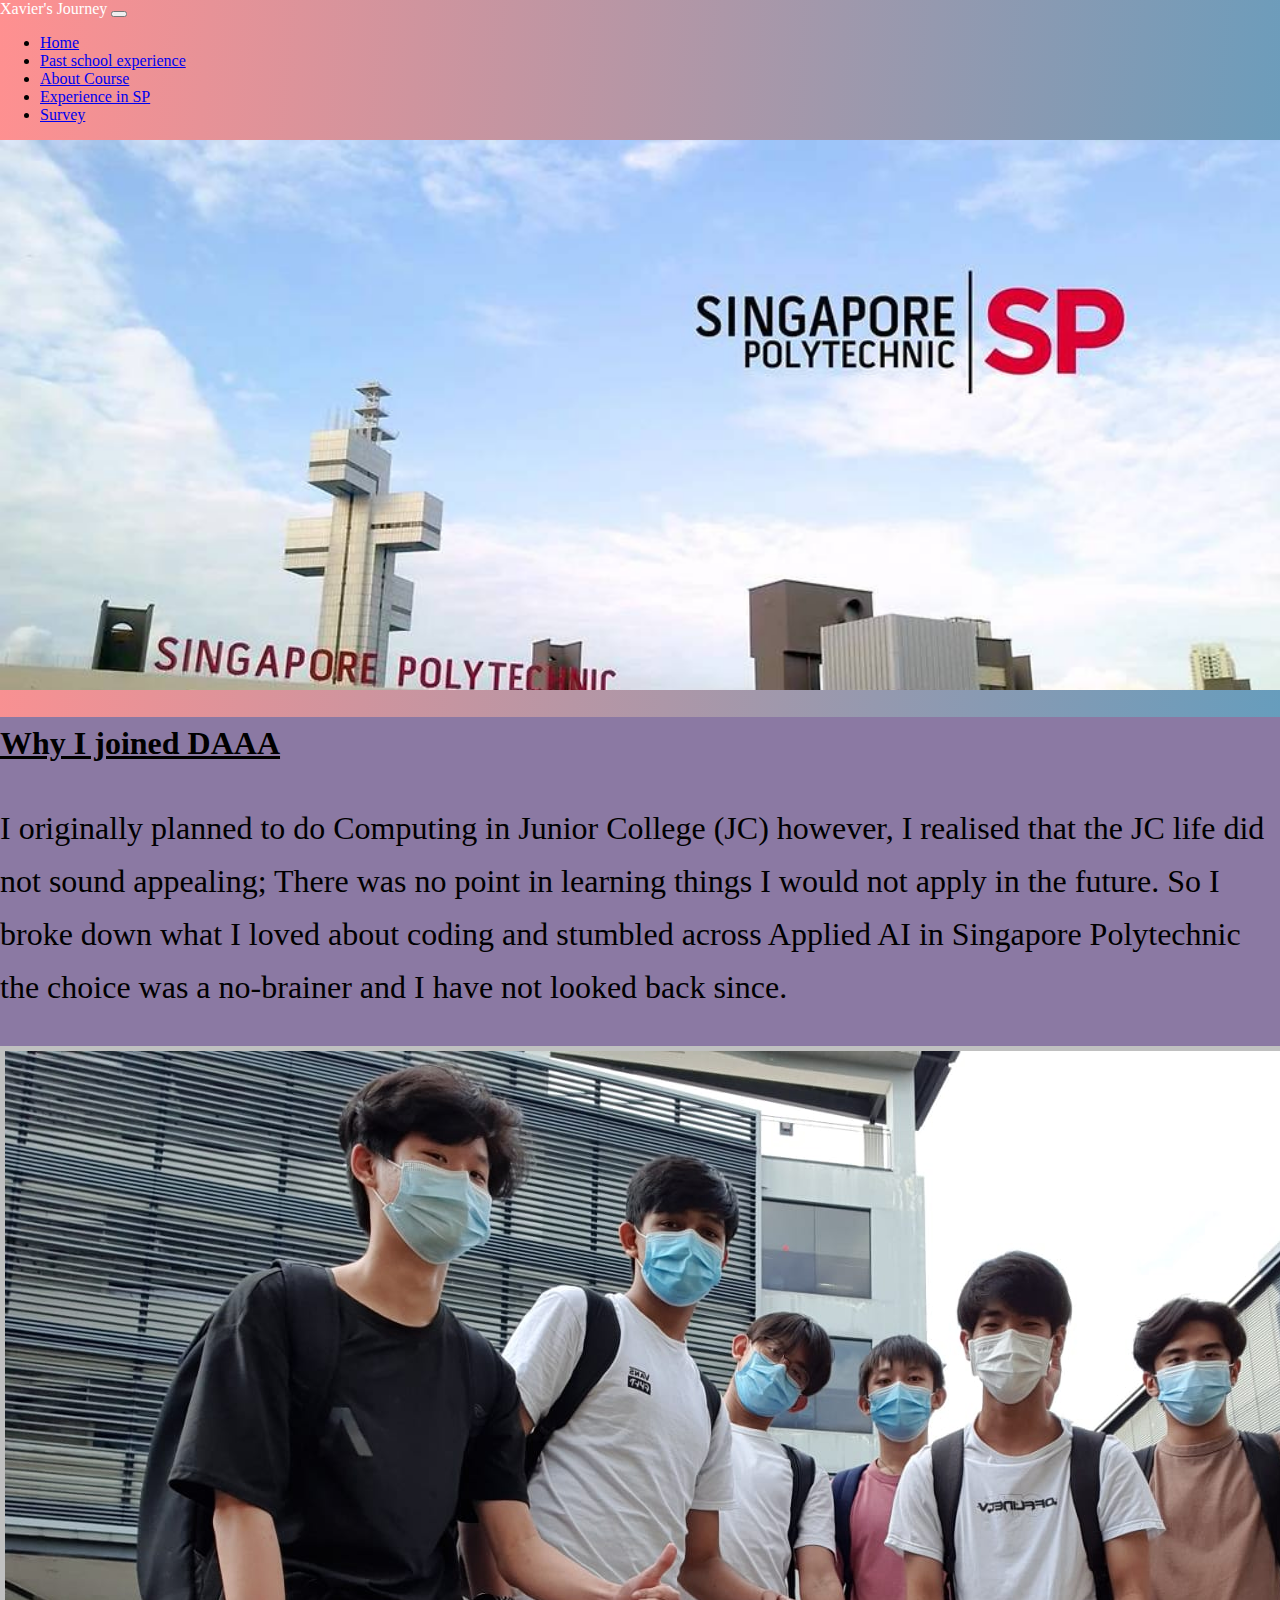
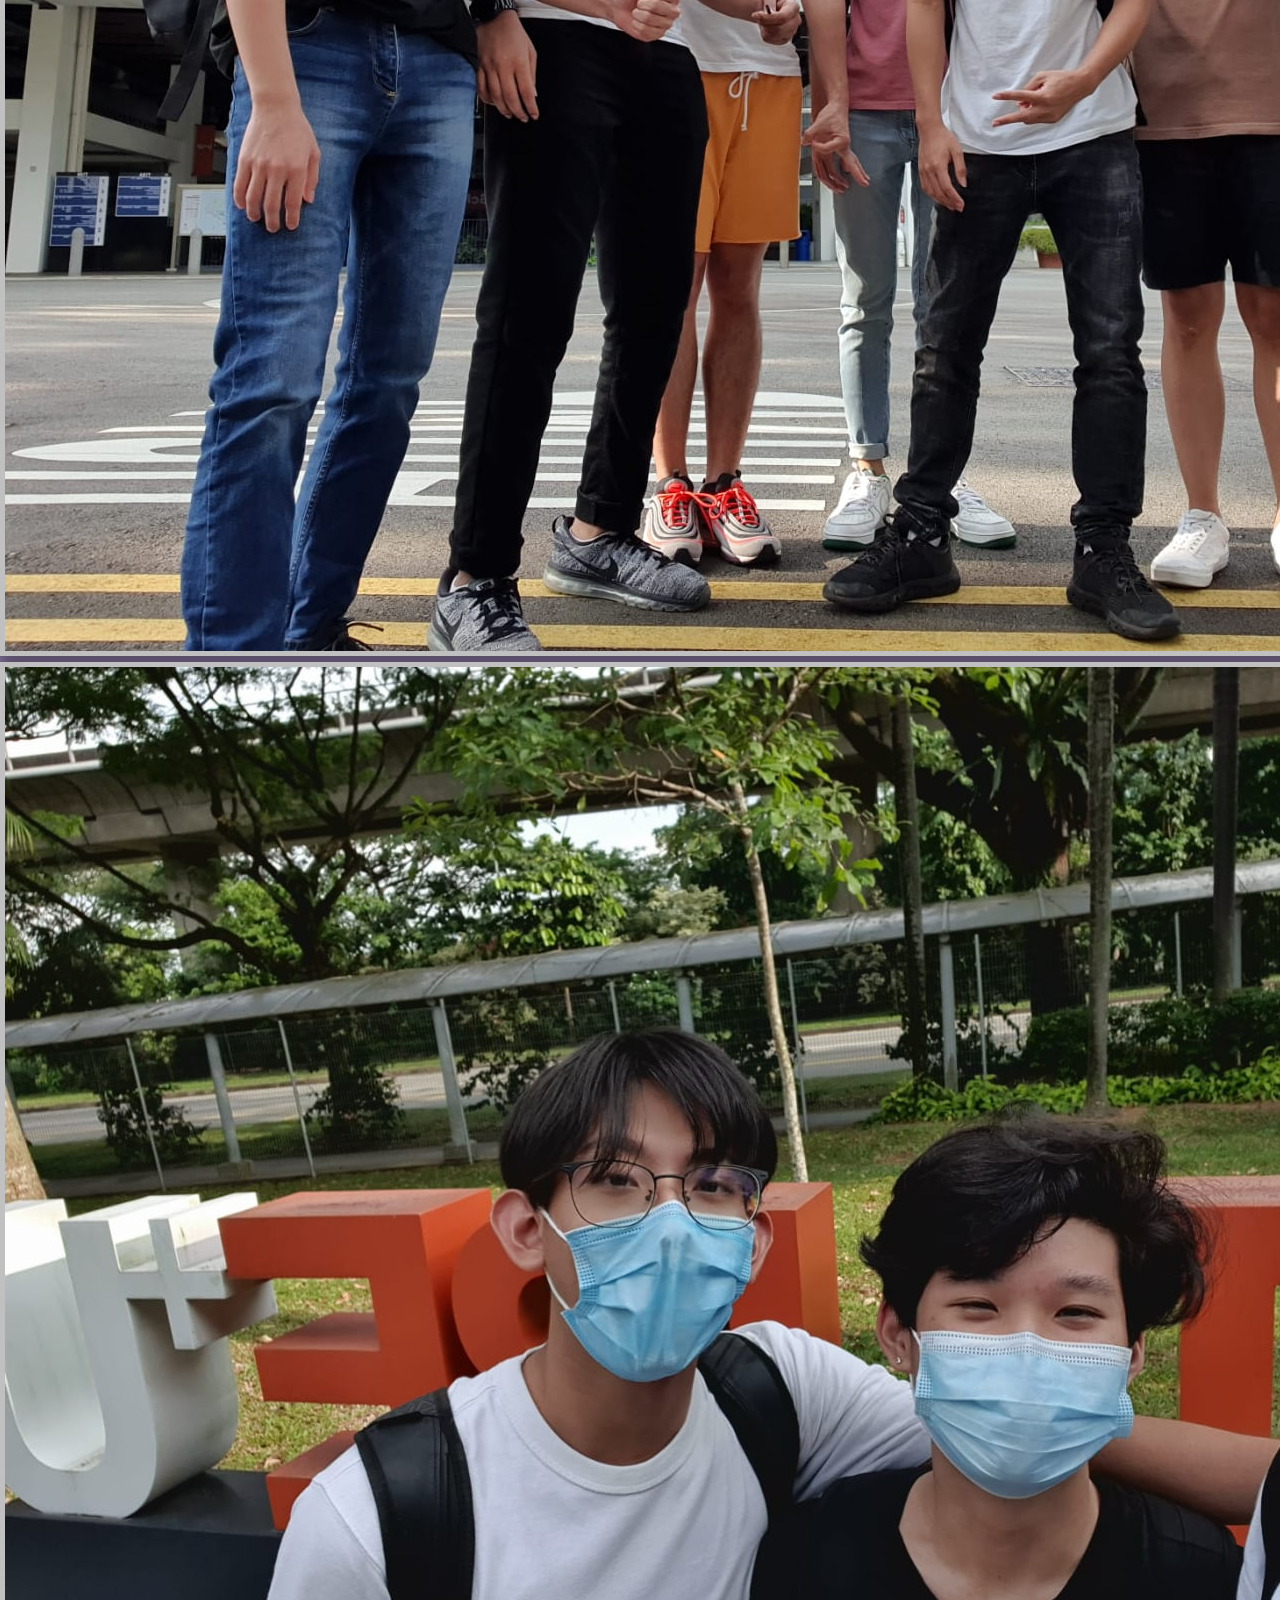
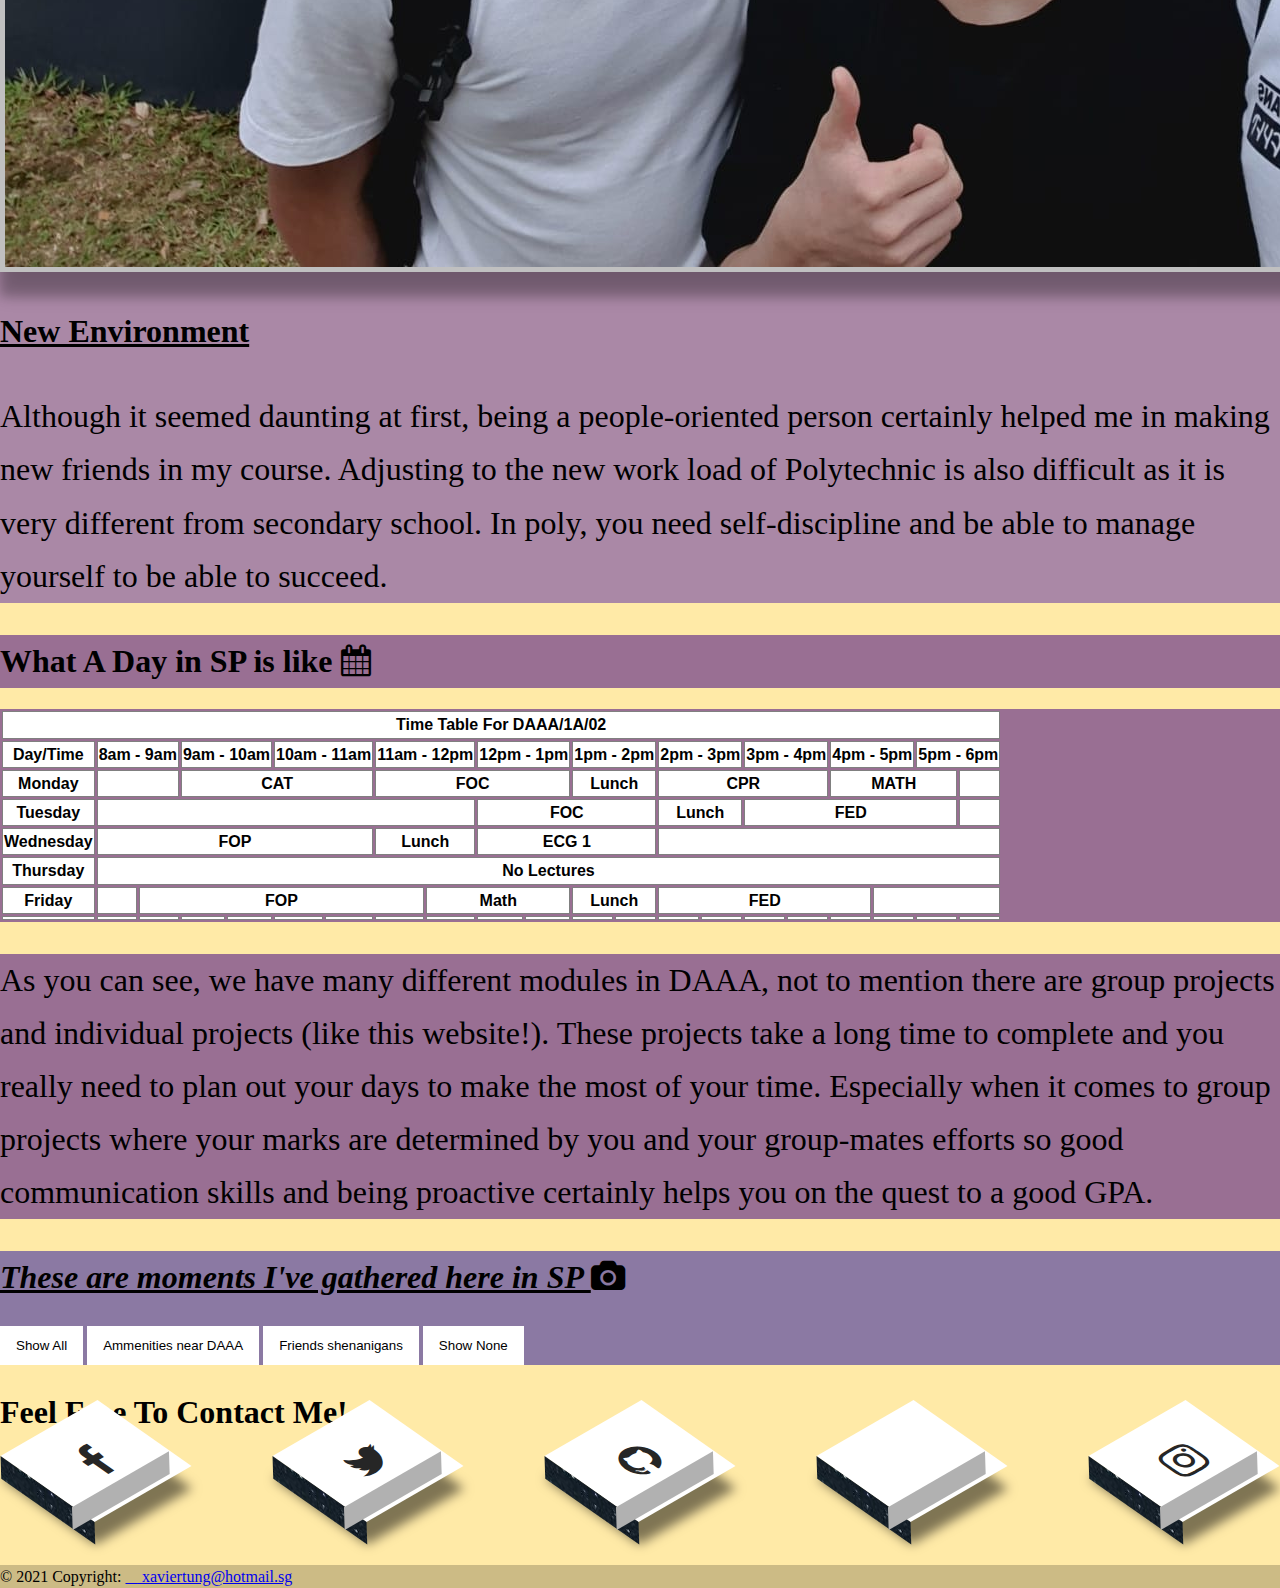
<file: HTML/Current_experience.html>
<!doctype html>
    <html lang="en">

    <head>
        <title>My Webpage</title>
        <meta charset="utf-8">
        <meta name="viewport" content="width=device-width, initial-scale=1">
        <link href="../CSS/layoutv2.css" rel="stylesheet">
        <link href="../CSS/Current_experience.css" rel="stylesheet">
        <link rel="stylesheet" href="https://cdnjs.cloudflare.com/ajax/libs/font-awesome/4.7.0/css/font-awesome.min.css">
        <link href="https://cdn.jsdelivr.net/npm/bootstrap@5.0.2/dist/css/bootstrap.min.css" rel="stylesheet" integrity="sha384-EVSTQN3/azprG1Anm3QDgpJLIm9Nao0Yz1ztcQTwFspd3yD65VohhpuuCOmLASjC" crossorigin="anonymous">
        <link rel="stylesheet" href="https://use.fontawesome.com/releases/v5.7.0/css/all.css" integrity="sha384-lZN37f5QGtY3VHgisS14W3ExzMWZxybE1SJSEsQp9S+oqd12jhcu+A56Ebc1zFSJ" crossorigin="anonymous"> 
        <link rel="stylesheet" href="https://cdnjs.cloudflare.com/ajax/libs/font-awesome/4.7.0/css/font-awesome.min.css">
        <script src="https://cdn.jsdelivr.net/npm/bootstrap@5.0.2/dist/js/bootstrap.bundle.min.js" integrity="sha384-MrcW6ZMFYlzcLA8Nl+NtUVF0sA7MsXsP1UyJoMp4YLEuNSfAP+JcXn/tWtIaxVXM" crossorigin="anonymous"></script>
        <script src="https://code.jquery.com/jquery-3.2.1.slim.min.js" integrity="sha384-KJ3o2DKtIkvYIK3UENzmM7KCkRr/rE9/Qpg6aAZGJwFDMVNA/GpGFF93hXpG5KkN" crossorigin="anonymous"></script>
        <script src="https://cdnjs.cloudflare.com/ajax/libs/popper.js/1.12.9/umd/popper.min.js" integrity="sha384-ApNbgh9B+Y1QKtv3Rn7W3mgPxhU9K/ScQsAP7hUibX39j7fakFPskvXusvfa0b4Q" crossorigin="anonymous"></script>
        <script src="https://maxcdn.bootstrapcdn.com/bootstrap/4.0.0/js/bootstrap.min.js" integrity="sha384-JZR6Spejh4U02d8jOt6vLEHfe/JQGiRRSQQxSfFWpi1MquVdAyjUar5+76PVCmYl" crossorigin="anonymous"></script>
        <script src="../Javascript/layout.js"></script>
    </head>

    <body>
        <!-- nav bar -->
        <div class="container_nav">
            <nav class="navbar navbar-expand-lg bg-dark navbar-dark d-flex justify-content-around fixed-top align-items-center">
                <div class="container-fluid">
                    <a class="navbar-brand">Xavier's Journey</a>
                    <button class="navbar-toggler" type="button" data-bs-toggle="collapse" data-bs-target="#navbarScroll" aria-controls="navbarScroll" aria-expanded="true" aria-label="Toggle navigation">
                    <span class="navbar-toggler-icon"></span>
                    </button>

                <div class="collapse navbar-collapse" id="navbarScroll">
                <ul class="navbar-nav me-auto my-2 my-lg-0 navbar-nav-scroll" style="--bs-scroll-height: 100px;">
                    <li class="nav-item" aria-current="page"><a id="home" class="nav-link position-relative text-decoration-none" href="../index.html">Home</a></li>
                    <li class="nav-item"><a id="PSE" class="nav-link position-relative text-decoration-none" href="Past_school_experience.html">Past school experience</a></li>
                    <li class="nav-item"><a id="AC" class="nav-link position-relative text-decoration-none" href="About_course.html">About Course</a></li>
                    <li class="nav-item"><a id="CE" class="nav-link active nav-link position-relative text-decoration-none" href="Current_experience.html">Experience in SP</a></li>
                    <li class="nav-item"><a id="Surv" class="nav-link position-relative text-decoration-none" href="Survey.html">Survey</a></li>
                </ul>   

                </div>
                </div>
            </nav>
        </div>


        <div class="content">
            <div class="container-fluid">
                <div class="row">
                    <header id="background">
                        <!-- Taken from SP website -->
                    </header>
                </div>
                
                <div class="row" id="DAAA_reason">
                    <div class="col-xl-8" >
                        <!-- section on why i joined DAAA -->
                        <section class="my-5">
                            <h2 class="text-center scale-in-center"><u>Why I joined DAAA</u></h2>
                            <p class="text-focus-in">I originally planned to do Computing in Junior
                                College (JC) however, I realised that the JC
                                life did not sound appealing; There was no point
                                in learning things I would not apply in the future.
                                So I broke down what I loved about coding and stumbled
                                across Applied AI in Singapore Polytechnic the choice was
                                a no-brainer and I have not looked back since.
                            </p>
                        </section>
                    </div>

                    <div class="col-xl-4 my-5">
                            <img class="img-fluid text-focus-in" src="../Images/friendgrouphoto.jpg" alt="friendgrouphoto">
                    </div>
                </div>

                <!-- section about new environment  -->
                    <div class="row" id="new_environment">
                        <div class="col-xl-4 my-5">
                                <img class="img-fluid text-focus-in" src="../Images/friends.jpg " alt="friends">
                        </div>
                        <!-- section for new envrionment and coping -->
                        <div class="col-xl-8">
                            <section class="my-5 scale-in-center">
                                <h2><u>New Environment</u></h2>
                                <p class="text-focus-in">Although it seemed daunting at first, being a 
                                    people-oriented person certainly helped me in 
                                    making new friends in my course. Adjusting to the
                                    new work load of Polytechnic is also difficult
                                    as it is very different from secondary school.
                                    In poly, you need self-discipline and be able to 
                                    manage yourself to be able to succeed.
                            </section>
                        </div>
                    </div>

                    <div class="row text-focus-in" id="dayinSP">
                        <h1 class="text-center my-5">What A Day in SP is like <i class="fa fa-calendar" aria-hidden="true"></i></h1>
                    </div>

                    <!-- Time table in boostrap -->
                <div class="row text-focus-in" id="timetable">
                    <div class="table-responsive-xl ">
                        <table class="table table-bordered table-light border-dark table-hover text-center">
                            <!-- time table  -->
                            <tr>
                                <th class="text-center" colspan="21">Time Table For DAAA/1A/02 </th>
                            </tr>
                                <tr>
                                    <th>Day/Time</th>
                                    <th colspan="2">8am - 9am</th>
                                    <th colspan="2">9am - 10am</th>
                                    <th colspan="2">10am - 11am</th>
                                    <th colspan="2">11am - 12pm</th>
                                    <th colspan="2">12pm - 1pm</th>
                                    <th colspan="2">1pm - 2pm</th>
                                    <th colspan="2">2pm - 3pm</th>
                                    <th colspan="2">3pm - 4pm</th>
                                    <th colspan="2">4pm - 5pm</th>
                                    <th colspan="2">5pm - 6pm</th>
                            </tr>
                                <tr>
                                    <th>Monday</th>
                                    <th colspan ="2"></th>
                                    <th colspan="4" class="CAT">CAT</th>
                                    <th colspan="4" class="FOC">FOC</th>
                                    <th colspan="2" class="Lunch">Lunch</th>
                                    <th colspan="4" class="CPR">CPR</th>
                                    <th colspan="3" class="Math">MATH</th>
                                    <th colspan="1"></th>
                                </tr>
                            
                                <tr>
                                    <th>Tuesday</th>
                                    <th colspan ="8"></th>
                                    <th colspan="4" class="FOC">FOC</th>
                                    <th colspan="2" class="Lunch">Lunch</th>
                                    <th colspan="5" class="FED">FED</th>
                                    <th colspan="1"></th>
                                
                                </tr>
        
                                <tr>
                                    <th>Wednesday</th>
                                    <th colspan ="6" class="FOP">FOP</th>
                                    <th colspan="2" class="Lunch">Lunch</th>
                                    <th colspan="4" class="ECG">ECG 1</th>
                                    <th colspan="8"></th>
                                </tr>
        
                                <tr>
                                    <th>Thursday</th>
                                    <th colspan ="20" class="NIL">No Lectures</th>
                                </tr>
                            
                                <tr>
                                    <th>Friday</th>
                                    <th colspan="1"></th>
                                    <th colspan ="6" class="FOP">FOP</th>
                                    <th colspan="3" class="Math">Math</th>
                                    <th colspan="2" class="Lunch">Lunch</th>
                                    <th colspan="5" class="FED">FED</th>
                                    <th colspan="3"></th>
                                </tr>
        
                                <tfoot>
                                    <tr>
                                    <td></td><td></td><td></td><td></td><td></td><td></td><td>
                                    </td><td></td><td></td><td></td><td></td><td></td><td></td>
                                    <td></td><td></td><td></td><td></td><td></td><td></td><td></td>
                                    <td></td>
                                    </tr>
                                </tfoot>    
        
                            </table>

                        </div>
                    </div>

                    <!-- section for coping in SP -->
                    <div class="row text-focus-in" id="coping">
                        <p class="my-5">As you can see, we have many different modules in DAAA, not to mention
                            there are group projects and individual projects (like this website!).
                            These projects take a long time to complete and you really need to plan
                            out your days to make the most of your time. Especially when it comes to
                            group projects where your marks are determined by you and your group-mates
                            efforts so good communication skills and being proactive certainly helps you
                            on the quest to a good GPA.

                        </p>
                    </div>
                
                    <!-- boostrap filtering system to display images -->
                        <div class="row text-center text-focus-in" id="moments">
                            <div class="row my-5 mt-5 ">
                                <h1 class="my-5"><em><u>These are moments I've gathered here in SP </u>
                                    <i class="fa fa-camera" aria-hidden="true" id="camera"></i></em></h1>
                                <style>
                                </style>
                            </div>
                            <button class="btn active col-md-3" onclick="filterSelection('all')"> Show All</button>
                            <button class="btn active col-md-3" onclick="filterSelection('Ammenities')"> Ammenities near DAAA</button>
                            <button class="btn active col-md-3" onclick="filterSelection('Shenanigans')"> Friends shenanigans</button>
                            <button class="btn active col-md-3" onclick="filterSelection('none')"> Show None</button>
                        </div>

                    <div class="row" id="ammenities_1">
                        <div class="column Ammenities mt-5">
                                <section>
                                    <h2 class="text-center"><u>Different ammenities near DAAA</u></h2>
                                    <!-- cards of different places within sp in 1 row -->
            
                                </section>

                            </div>
                    </div>

                            <div class="row" id="ammenities_2">
                                <div class="column Ammenities ">
                                    <div class="col-xl-4 my-5 ">
                                        <!-- Hill top haven -->
                                        <img class="img-fluid " src="../Images/hilltop.jpg" alt="hilltop">
                                    </div>

                                        <!-- food court 6 -->
                                    <div class="col-xl-4 my-5">
                                        <img class="img-fluid " src="../Images/fc6.jpg" alt="fc6">
                                    </div>

                                        <!-- Sports complex -->
                                    <div class="col-xl-4 my-5">
                                        <img class="img-fluid" src="../Images/sportsarena.jpg" alt="Sports_complex">
                                    </div>

                                </div>  
                            </div>

                    <div class="row" id="shenanigans_1">
                        <div class="column Shenanigans mt-5" >
                                <section>
                                    <h2 class="text-center"><u>Me and My friends here in SP</u></h2>
                                    <!-- cards of different places within sp in 1 row -->
            
                                </section>

                            </div>
                    </div>

                        <div class="row" id="shenanigans_2">
                            <div class="column Shenanigans">
                            <div class="col-xl-4 my-5 ">
                                <!-- Sleeping in class -->
                                <img class="img-fluid " src="../Images/shenenigans1.jpg" alt="shenanigans_1">
                            </div>

                                <!-- Gif/Video -->
                            <div class="col-xl-4 my-5 p-1">
                                <video controls autoplay loop muted playsinline>
                                    <source class="img-fluid" src="../Videos/Shenenigans2.mp4" type="video/mp4">
                                </video>
                                
                            </div>
                                                                            
                                <!-- Hill top haven photo -->
                            <div class="col-xl-4 my-5">
                                <img class="img-fluid " src="../Images/friends_2.jpg" alt="friends_2" >
                            </div>
                        </div>  
                    </div>


                    <div class="row text-black">
                        <footer class= "text-center mt-5" id="footer">
                        <!-- Grid container -->
                        <div class="container p-4 pb-0">
                        <h1>Feel Free To Contact Me!</h1>
                        <!-- Section: Social media -->
                        <div class="mb-4 my-5">
                            <ul>
                            <!-- Facebook -->
            
                            <li><a class="btn btn-outline-dark btn-floating m-1" target="_blank" href="https://www.facebook.com/xavier.tung" role="button">
                                <i class="fa fa-facebook-f" aria-hidden="true"></i>
                            </a></li>
                    
                            <!-- Twitter -->
                            <li><a class="btn btn-outline-dark btn-floating m-1" target="_blank" href="https://twitter.com/codetwiter" role="button">
                            <i class="fa fa-twitter" aria-hidden="true"></i>
                            </a></li>    
            
                            <!-- Github -->
            
                            <li><a class="btn btn-outline-dark btn-floating m-1" target="_blank" href="https://github.com/Xyl0w" role="button">
                            <i class="fa fa-github" aria-hidden="true"></i>
                            </a></li>
            
                            <!-- Linkedin -->
                            <li><a class="btn btn-outline-dark btn-floating m-1" target="_blank" href="https://www.linkedin.com/in/xavier-tung-0b3889212/" role="button">
                            <i class="fa fa-linkedin-in" aria-hidden="true"></i>
                            </a></li>
                    
                            <!-- Instagram -->
                            <li><a class="btn btn-outline-dark btn-floating m-1" target="_blank" href="https://www.instagram.com/xyviyer/" role="button">
                                <i class="fa fa-instagram" aria-hidden="true"></i>
                            </a></li> 
                            </ul>
            
                        </div>
                        
                        <!-- Section: Social media -->
                        </div>
                        <!-- Grid container -->
                    
                        <!-- Copyright -->
                        <div class="text-center p-3" style="background-color: rgba(0, 0, 0, 0.2);">
                        © 2021 Copyright:
                        <a class="text-dark" href="mailto:xaviertung@hotmail.sg"><i class="fas fa-envelope"></i> xaviertung@hotmail.sg</a>
                        </div>
                        <!-- Copyright -->
                    </footer>
                    </div>

                    <div class="row text-black" >
                        <footer class= "text-center" id="footer_2">
                        <!-- Grid container -->
                        <div class="container p-4 pb-0">
                        <h1>Feel Free To Contact Me!</h1>
                        <!-- Section: Social media -->
                        <div class="mb-4 my-5">
                            <!-- Facebook -->
                            <a class="btn btn-outline-dark btn-floating m-1" target="_blank" href="https://www.facebook.com/xavier.tung" role="button">
                                <i class="fab fa-facebook-f"></i>
                            </a>
                    
                            <!-- Twitter -->
                            <a class="btn btn-outline-dark btn-floating m-1" target="_blank" href="#!" role="button">
                            <i class="fab fa-twitter"></i>
                            </a>    
                    
                            <!-- Instagram -->
                            <a class="btn btn-outline-dark btn-floating m-1" target="_blank" href="https://www.instagram.com/xyviyer/" role="button">
                            <i class="fab fa-instagram"></i>
                            </a>
                    
                            <!-- Linkedin -->
                            <a class="btn btn-outline-dark btn-floating m-1" target="_blank" href="https://www.linkedin.com/in/xavier-tung-0b3889212/" role="button">
                            <i class="fab fa-linkedin-in"></i>
                            </a>
                    
                            <!-- Github -->
                            <a class="btn btn-outline-dark btn-floating m-1" target="_blank" href="https://github.com/Xyl0w" role="button">
                            <i class="fab fa-github"></i>
                            </a>
                        </div>
                        <!-- Section: Social media -->
                        </div>
                        <!-- Grid container -->
                    
                        <!-- Copyright -->
                        <div class="text-center p-3" style="background-color: rgba(0, 0, 0, 0.2);">
                        © 2021 Copyright:
                        <a class="text-dark" href="mailto:xaviertung@hotmail.sg"><i class="fas fa-envelope"></i> xaviertung@hotmail.sg</a>
                        </div>
                        <!-- Copyright -->
                    </footer>
                    </div>

                </div>
                </div>

    </body>
    </html>
</file>
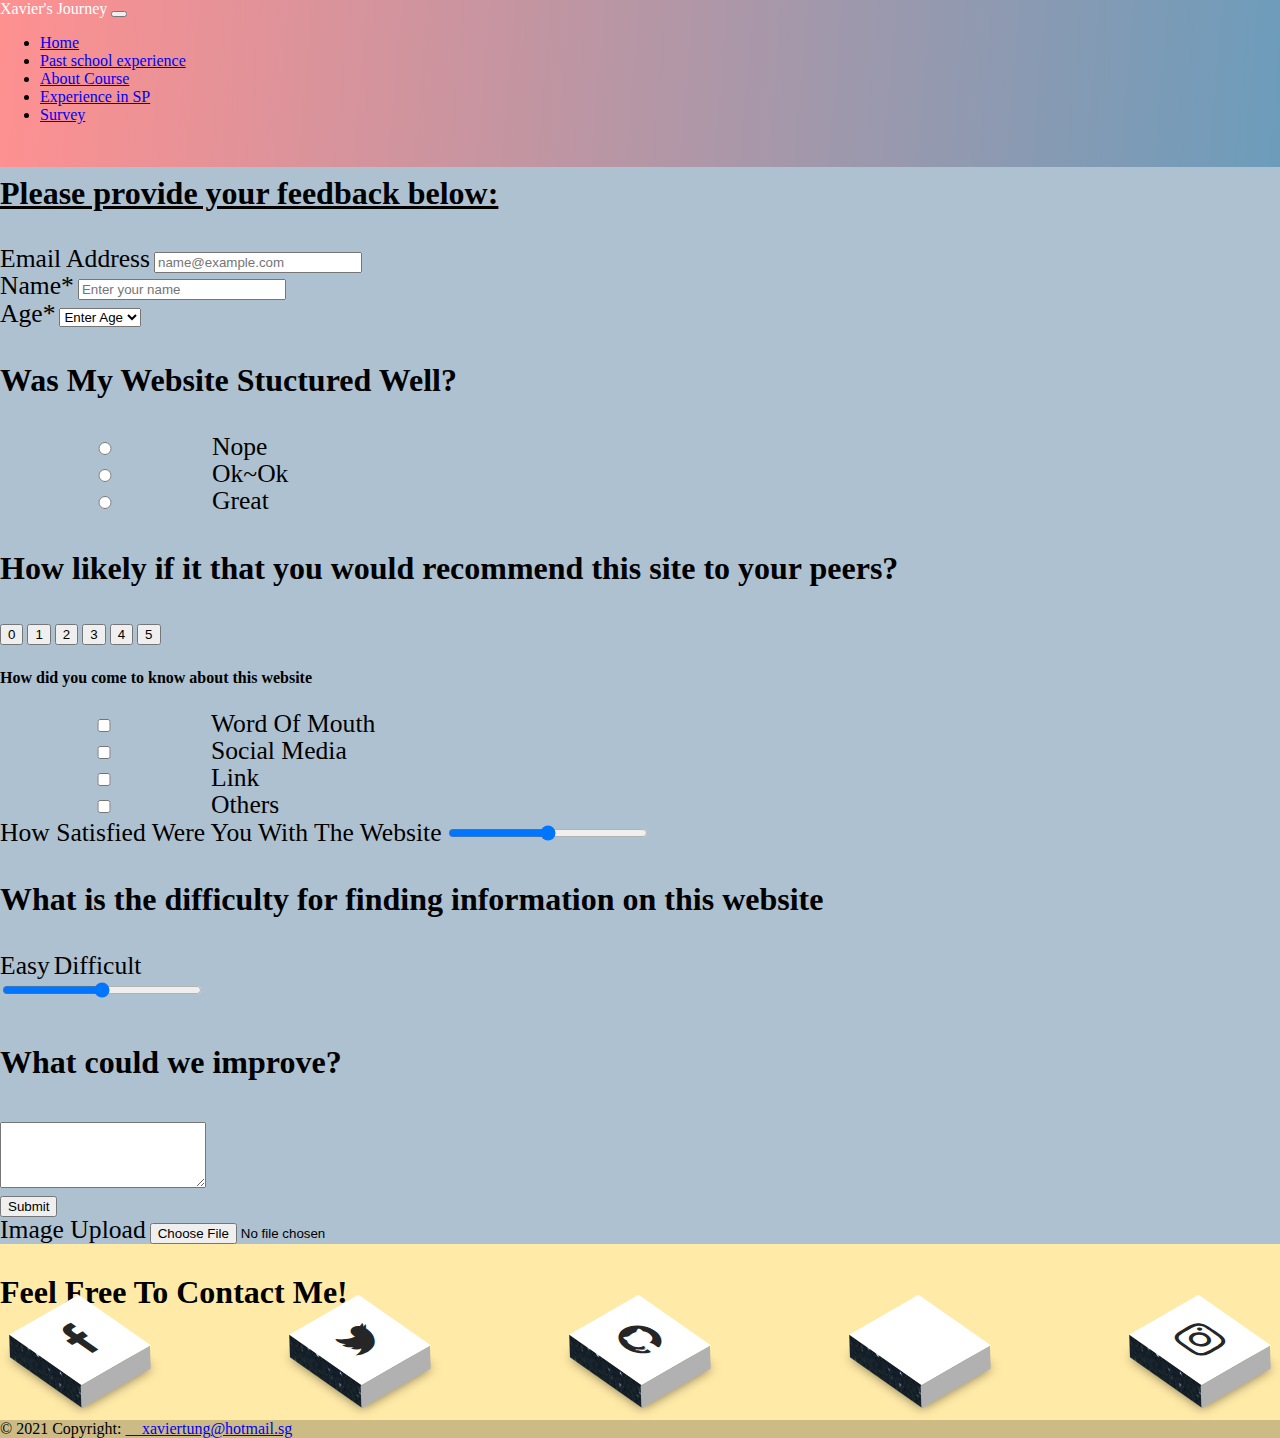
<file: HTML/Survey.html>
<!doctype html>
<html lang="en">

<head>
    <title>My Webpage</title>
    <meta charset="utf-8">
    <meta name="viewport" content="width=device-width, initial-scale=1">
    <link href="../CSS/layoutv2.css" rel="stylesheet">
    <link href="../CSS/Survey.css" rel="stylesheet">
    <link href="https://cdn.jsdelivr.net/npm/bootstrap@5.0.2/dist/css/bootstrap.min.css" rel="stylesheet" integrity="sha384-EVSTQN3/azprG1Anm3QDgpJLIm9Nao0Yz1ztcQTwFspd3yD65VohhpuuCOmLASjC" crossorigin="anonymous">
    <link rel="stylesheet" href="https://use.fontawesome.com/releases/v5.7.0/css/all.css" integrity="sha384-lZN37f5QGtY3VHgisS14W3ExzMWZxybE1SJSEsQp9S+oqd12jhcu+A56Ebc1zFSJ" crossorigin="anonymous"> 
    <link rel="stylesheet" href="https://cdnjs.cloudflare.com/ajax/libs/font-awesome/4.7.0/css/font-awesome.min.css">
    <script src="https://cdn.jsdelivr.net/npm/bootstrap@5.0.2/dist/js/bootstrap.bundle.min.js" integrity="sha384-MrcW6ZMFYlzcLA8Nl+NtUVF0sA7MsXsP1UyJoMp4YLEuNSfAP+JcXn/tWtIaxVXM" crossorigin="anonymous"></script>
    <script src="https://code.jquery.com/jquery-3.2.1.slim.min.js" integrity="sha384-KJ3o2DKtIkvYIK3UENzmM7KCkRr/rE9/Qpg6aAZGJwFDMVNA/GpGFF93hXpG5KkN" crossorigin="anonymous"></script>
    <script src="https://cdnjs.cloudflare.com/ajax/libs/popper.js/1.12.9/umd/popper.min.js" integrity="sha384-ApNbgh9B+Y1QKtv3Rn7W3mgPxhU9K/ScQsAP7hUibX39j7fakFPskvXusvfa0b4Q" crossorigin="anonymous"></script>
    <script src="https://maxcdn.bootstrapcdn.com/bootstrap/4.0.0/js/bootstrap.min.js" integrity="sha384-JZR6Spejh4U02d8jOt6vLEHfe/JQGiRRSQQxSfFWpi1MquVdAyjUar5+76PVCmYl" crossorigin="anonymous"></script>
    <script src="../Javascript/layout.js"></script>
</head>

<body>
  <!-- nav bar -->
    <div class="container_nav">
        <nav class="navbar navbar-expand-lg bg-dark navbar-dark d-flex justify-content-around fixed-top align-items-center">
            <div class="container-fluid">
                <a class="navbar-brand">Xavier's Journey</a>
                <button class="navbar-toggler" type="button" data-bs-toggle="collapse" data-bs-target="#navbarScroll" aria-controls="navbarScroll" aria-expanded="true" aria-label="Toggle navigation">
                <span class="navbar-toggler-icon"></span>
                </button>

            <div class="collapse navbar-collapse" id="navbarScroll">

            <ul class="navbar-nav me-auto my-2 my-lg-0 navbar-nav-scroll" style="--bs-scroll-height: 100px;">
                <li class="nav-item" aria-current="page"><a id="home" class="nav-link position-relative text-decoration-none" href="../index.html">Home</a></li>
                <li class="nav-item"><a id="PSE" class="nav-link position-relative text-decoration-none" href="Past_school_experience.html">Past school experience</a></li>
                <li class="nav-item"><a id="AC" class="nav-link position-relative text-decoration-none" href="About_course.html">About Course</a></li>
                <li class="nav-item"><a id="CE" class="nav-link position-relative text-decoration-none" href="Current_experience.html">Experience in SP</a></li>
                <li class="nav-item"><a id="Surv" class="nav-link active nav-link position-relative text-decoration-none" href="Survey.html">Survey</a></li>
            </ul>   

            </div>
            </div>
        </nav>
    </div>
<header class="text-center mt-5 pt-5">
</header>

<div class="content mt-5 px-4 mx-3 ">
  <!-- email form input -->
  <div class="container-fluid">
    <form action="#" method="post">
    <div>
      <h2 class="text-center my-4 p-2"><strong><u>Please provide your feedback below:</u></strong></h2>
    </div>
    

    <div class="row" id="personal">
  <!--Input box for Name -->
    <div class="row my-3">
          <div class="form-group">
            <label for="exampleFormControlInput1" >Email address</label>
            <input type="email" class="form-control form-control-lg" id="exampleFormControlInput1" placeholder="name@example.com">
          </div>
      </div>


        
      <!--Input box for Name -->
      <div class="row my-2">
        <div class="form-group">
          <span>Name*</span>  
          <input class="form-control-lg" type="text" id="name" placeholder="Enter your name" required> 
      </div>
    </div>

      <!-- Dropdown box age -->
      <div class="row justify-content-center mt-2">
        <div class="form-group">
        <span>Age*</span>
        <select class="dropbutton" required> 
        <option value>Enter Age</option>  
        <option value="Child">Below 12</option>
        <option value="Teenager">13-19</option>
        <option value="Young Adult">20-35</option>
        <option value="Old">Above 35</option>
        </select> 
      </div>
    </div>
      

    <!-- radio button selection -->
    <div class="col-md-6 form-group">  
      <h2 class="fw-bold my-5 mt-3">Was My Website Stuctured Well?</h2>
      <div class="form-check mb-2">
        <input class="form-check-input " type="radio" name="exampleForm" id="radioExample1" />
        <label class="form-check-label" for="radioExample1">
          Nope
        </label>
      </div>

      <div class="form-check mb-2">
        <input class="form-check-input" type="radio" name="exampleForm" id="radioExample2" />
        <label class="form-check-label" for="radioExample2">
          Ok~Ok
        </label>

      </div>
      <div class="form-check mb-2">
        <input class="form-check-input " type="radio" name="exampleForm" id="radioExample3" />
        <label class="form-check-label" for="radioExample3">
          Great
        </label>

      </div>
  </div>

      </div>
      
      
        
      <!-- button group for recommendation -->
        <div class="form-group">
          <div class="row my-5">
            <h2>
              <strong>How likely if it that you would recommend this site to your peers?</strong>
            </h2>
          </div>

          
          <div class="row mb-5">
          <div class="btn-toolbar" role="toolbar" aria-label="Toolbar with button groups">
            <div class="btn-group mr-5 pr-5 col-md-1" role="group" aria-label="First group">
              <button type="button" class="btn btn-light">0</button>
              <button type="button" class="btn btn-light">1</button>
              <button type="button" class="btn btn-light">2</button>
              <button type="button" class="btn btn-light">3</button>
              <button type="button" class="btn btn-light">4</button>
              <button type="button" class="btn btn-light">5</button>
            </div>  
          </div>
        </div>
      </div>


      <!-- checkbox for coming to know the website -->
        <div class="row form-group" id="recommend">
            <h4 class="fw-bold my-5 mt-3">How did you come to know about this website</h4>

            <div class="form-check">
              <input class="form-check-input" type="checkbox" value="Word_Of_Mouth" id="WOM" >
              <label class="form-check-label" for="WOM">
                Word Of Mouth
              </label>
            </div>
        
            <!-- Checked checkbox -->
            <div class="form-check">
              <input class="form-check-input" type="checkbox" value="Social_Media" id="SM">
              <label class="form-check-label" for="SM">
                Social Media
              </label>
            </div>
        
            <!-- Checked checkbox -->
            <div class="form-check">
              <input class="form-check-input" type="checkbox" value="link" id="link" >
              <label class="form-check-label" for="link">
                Link
              </label>
            </div>

            <div class="form-check">
              <input class="form-check-input" type="checkbox" value="others" id="others" >
              <label class="form-check-label" for="others">
                Others
              </label>
            </div>
        </div>

        <!-- drag scroll to determine satisfaction with product -->
        <div class="row mx-0 my-5 mx-sm-auto">
          <div class="form-group">
            <span>How Satisfied Were You With The Website</span>
            <input type="range" class="form-control-range" id="formControlRange">
          </div>
        </div>
        
               <!-- custom range puller  -->
               
                <div class="form-group mx-0 w-100">
                  <div class="text-center">
                    <h2>
                      <strong>What is the difficulty for finding information on this website</strong>
                    </h2>
                  </div>

                  <label for="customRange3" class="form-label">Easy</label>
                  <label for="customRange3" class="form-label float-end">Difficult</label>
                  <div class="range">
                    <input type="range" class="form-range" min="0" max="6" step="1" id="customRange3" />
                  </div>

                </div>

                <!-- Message input -->
                <div class="form-outline form-group mb-4">
                  <p class="text-center"><strong>What could we improve?</strong></p>
                  <textarea class="form-control" id="form4Example3" rows="4"></textarea>
                </div>
              
            <div class="text-end mb-3">
              <button type="submit" onclick="Success(),flag('#exampleFormControlInput1')" value="Submit" id="submit" class="ml-4 px-3 py-1 btn btn-primary">Submit</button>
            </div>

            <div class="row pb-5">
              <label class="form_optional ">Image Upload</label>
              <input type="file">
            </div>
            
      </form>
          

    </div>
</div>

<div class="container-fluid">
  <div class="row text-black">
    <footer class= "text-center" id="footer">
    <!-- Grid container -->
    <div class="container p-4 pb-0">
    <h1 class="text-center">Feel Free To Contact Me!</h1>
      <!-- Section: Social media -->
      <div class="mb-4 my-5">
        <ul>
        <!-- Facebook -->

        <li><a class="btn btn-outline-dark btn-floating m-1" target="_blank" href="https://www.facebook.com/xavier.tung" role="button">
            <i class="fa fa-facebook-f" aria-hidden="true"></i>
        </a></li>
  
        <!-- Twitter -->
        <li><a class="btn btn-outline-dark btn-floating m-1" target="_blank" href="https://twitter.com/codetwiter" role="button">
        <i class="fa fa-twitter" aria-hidden="true"></i>
        </a></li>    

        <!-- Github -->

        <li><a class="btn btn-outline-dark btn-floating m-1" target="_blank" href="https://github.com/Xyl0w" role="button">
          <i class="fa fa-github" aria-hidden="true"></i>
        </a></li>

        <!-- Linkedin -->
        <li><a class="btn btn-outline-dark btn-floating m-1" target="_blank" href="https://www.linkedin.com/in/xavier-tung-0b3889212/" role="button">
          <i class="fa fa-linkedin-in" aria-hidden="true"></i>
        </a></li>
  
         <!-- Instagram -->
         <li><a class="btn btn-outline-dark btn-floating m-1" target="_blank" href="https://www.instagram.com/xyviyer/" role="button">
            <i class="fa fa-instagram" aria-hidden="true"></i>
          </a></li> 
        </ul>

      </div>
      
      <!-- Section: Social media -->
    </div>
    <!-- Grid container -->
  
    <!-- Copyright -->
    <div class="text-center p-3" style="background-color: rgba(0, 0, 0, 0.2);">
      © 2021 Copyright:
      <a class="text-dark" href="mailto:xaviertung@hotmail.sg"><i class="fas fa-envelope"></i> xaviertung@hotmail.sg</a>
    </div>
    <!-- Copyright -->
  </footer>
</div>

<div class="row text-black" >
    <footer class= "text-center" id="footer_2">
    <!-- Grid container -->
    <div class="container p-4 pb-0">
    <h1>Feel Free To Contact Me!</h1>
      <!-- Section: Social media -->
      <div class="mb-4 my-5">
        <!-- Facebook -->
        <a class="btn btn-outline-dark btn-floating m-1" target="_blank" href="https://www.facebook.com/xavier.tung" role="button">
            <i class="fab fa-facebook-f"></i>
        </a>
  
        <!-- Twitter -->
        <a class="btn btn-outline-dark btn-floating m-1" target="_blank" href="#!" role="button">
        <i class="fab fa-twitter"></i>
        </a>    
  
        <!-- Instagram -->
        <a class="btn btn-outline-dark btn-floating m-1" target="_blank" href="https://www.instagram.com/xyviyer/" role="button">
          <i class="fab fa-instagram"></i>
        </a>
  
        <!-- Linkedin -->
        <a class="btn btn-outline-dark btn-floating m-1" target="_blank" href="https://www.linkedin.com/in/xavier-tung-0b3889212/" role="button">
          <i class="fab fa-linkedin-in"></i>
        </a>
  
        <!-- Github -->
        <a class="btn btn-outline-dark btn-floating m-1" target="_blank" href="https://github.com/Xyl0w" role="button">
          <i class="fab fa-github"></i>
        </a>
      </div>
      <!-- Section: Social media -->
    </div>
    <!-- Grid container -->
  
    <!-- Copyright -->
    <div class="text-center p-3" style="background-color: rgba(0, 0, 0, 0.2);">
      © 2021 Copyright:
      <a class="text-dark" href="mailto:xaviertung@hotmail.sg"><i class="fas fa-envelope"></i> xaviertung@hotmail.sg</a>
    </div>
    <!-- Copyright -->
  </footer>
</div>
</div>



</body>
</html>
</file>
<file: CSS/layoutv2.css>
body{
    margin:0;
    /*#DAAD86,#FFE5B4,#FBEEC1*/
    background-color: #ffeaa7;
    /* #f1d987 74% */
    background-image: linear-gradient(275deg, #659dbd 0%, rgb(255, 144, 144));
    background-repeat:no-repeat;
    background-size:cover;
    background-position: center top;
    background-attachment: fixed;
    
}       
html{
    width: 100%;
}

.content {
    background-repeat: no-repeat; 
    background-attachment: fixed;
    background-size: 100% 100%;     
    line-height: 1.45em;
    

}   


header{         
    position:relative;
    top:0;
    z-index: 2  ; /*gives navbar priority won't get overlapped*/
}

    
header::after{
    content: "";
    display:table;
    clear:both;
} 
/*effects */

/* ----------------------------------------------
 * Generated by Animista 
 * Licensed under FreeBSD License.
 * See http://animista.net/license for more info. 
 * w: http://animista.net, t: @cssanimista
 * ---------------------------------------------- */


.text-focus-in {
	-webkit-animation: text-focus-in 1s cubic-bezier(0.550, 0.085, 0.680, 0.530) both;
	        animation: text-focus-in 1s cubic-bezier(0.550, 0.085, 0.680, 0.530) both;
}
@-webkit-keyframes text-focus-in {
  0% {
    -webkit-filter: blur(12px);
            filter: blur(12px);
    opacity: 0;
  }
  100% {
    -webkit-filter: blur(0px);
            filter: blur(0px);
    opacity: 1;
  }
}
@keyframes text-focus-in {
  0% {
    -webkit-filter: blur(12px);
            filter: blur(12px);
    opacity: 0;
  }
  100% {
    -webkit-filter: blur(0px);
            filter: blur(0px);
    opacity: 1;
  }
}


.wobble-hor-bottom:hover {
	-webkit-animation: wobble-hor-bottom 0.8s both;
	        animation: wobble-hor-bottom 0.8s both;
}

@-webkit-keyframes wobble-hor-bottom {
    0%,
    100% {
      -webkit-transform: translateX(0%);
              transform: translateX(0%);
      -webkit-transform-origin: 50% 50%;
              transform-origin: 50% 50%;
    }
    15% {
      -webkit-transform: translateX(-30px) rotate(-6deg);
              transform: translateX(-30px) rotate(-6deg);
    }
    30% {
      -webkit-transform: translateX(15px) rotate(6deg);
              transform: translateX(15px) rotate(6deg);
    }
    45% {
      -webkit-transform: translateX(-15px) rotate(-3.6deg);
              transform: translateX(-15px) rotate(-3.6deg);
    }
    60% {
      -webkit-transform: translateX(9px) rotate(2.4deg);
              transform: translateX(9px) rotate(2.4deg);
    }
    75% {
      -webkit-transform: translateX(-6px) rotate(-1.2deg);
              transform: translateX(-6px) rotate(-1.2deg);
    }
  }
  @keyframes wobble-hor-bottom {
    0%,
    100% {
      -webkit-transform: translateX(0%);
              transform: translateX(0%);
      -webkit-transform-origin: 50% 50%;
              transform-origin: 50% 50%;
    }
    15% {
      -webkit-transform: translateX(-30px) rotate(-6deg);
              transform: translateX(-30px) rotate(-6deg);
    }
    30% {
      -webkit-transform: translateX(15px) rotate(6deg);
              transform: translateX(15px) rotate(6deg);
    }
    45% {
      -webkit-transform: translateX(-15px) rotate(-3.6deg);
              transform: translateX(-15px) rotate(-3.6deg);
    }
    60% {
      -webkit-transform: translateX(9px) rotate(2.4deg);
              transform: translateX(9px) rotate(2.4deg);
    }
    75% {
      -webkit-transform: translateX(-6px) rotate(-1.2deg);
              transform: translateX(-6px) rotate(-1.2deg);
    }
  }

@keyframes scale-in-center {
    0% {
      transform: scale(0);
      opacity: 1;
    }
    100% {
      transform: scale(1);
      opacity: 1;
    }
  }
  .scale-in-center {
	animation: scale-in-center 0.5s cubic-bezier(0.250, 0.460, 0.450, 0.940) both;
} 

/* standard size and height for text */
.content p,h1,h2{
    font-family:Cambria, Cochin, Georgia, Times, 'Times New Roman', serif;
    line-height: 1.66em;
    font-size:2em;
  
    
}

@media screen and (max-width: 1000px) {
  .content p,h1,h2,div>a>h1{
    font-size: 1.2em;
  }
}




/* design for hovering over items*/
a:after{
    content:"";
    display:flex;
    position:absolute;
    background-color:whitesmoke;
    height:3px;     
    transition:all ease-in 200ms;
    bottom:0;
    width:0%;   

}


nav a:hover{
    color: white;   
}

 /* different lengths for each individual word */
nav #home:hover:after {
    width:80%;
}   

nav #PSE:hover:after {
    width:90%;
    
}   

nav #AC:hover:after {
    width: 85%;
}   

nav #CE:hover:after {
    width:85%;
}   

nav #Surv:hover:after {
    width:80%;      
}   

#footer_2{
  display:none;
}


/*Changing line width due to the width changing*/
@media only screen and (max-width: 991px){
  #footer{
    display:none;
  }
  #footer_2{
    display:block;
  }

    nav #home:hover:after {
        width:5%; 
    }   
    
    nav #PSE:hover:after {
        width:18%;
        
    }   
    
    nav #AC:hover:after {
        width:12%;
    }   
    
    nav #CE:hover:after {
        width:13%;
    }   
    
    nav #Surv:hover:after {
        width:5%;      
    }   
}

/* footer buttons etc */

#footer ul{
  justify-content:space-between ;
  position:relative;
  bottom: 50%;
  left: 50%;
  transform: translate(-50%, -50%);
  margin: 0;
  padding: 0;
  display: flex;
  
  }
#footer ul li{
  list-style: none;
  margin: 0 40px;
  
  }
#footer ul li .fa{
  font-size: 40px;
  color: #262626;
  line-height: 80px;
  transition: .5s;
  
  }
#footer ul li a{
  position: relative;
  display: block;
  width: 80px;
  height: 80px;
  background-color: #fff;
  text-align: center;
  transform: perspective(100px) rotate(-30deg) skew(25deg) translate(0,0);
  transition: .5s;
  box-shadow: -20px 20px 10px rgb(0, 0, 0, 0.5);
  }
#footer ul li a::before{
  content: "";
  position: absolute;
  top: 10px;
  left: -20px;
  height: 100%;
  width: 20px;
  background-image: url("../Images/background.png");
  transition: .5s;
  transform: rotate(0deg) skewY(-45deg);
  }
#footer ul li a::after{
  content: "";
  position: absolute;
  top: 80px;
  left: -11px;
  height: 20px;
  width: 100%;
  background: #b1b1b1;
  transition: .5s;
  transform: rotate(0deg) skewX(-45deg);
  }
#footer ul li a:hover{
  transform: perspective(1000px) rotate(-30deg) skew(25deg) translate(20px, -20px);
  box-shadow: -50px 50px 50px rgb(0, 0, 0, 0.5);
  }
#footer ul li:hover .fa{
  color: #fff;
  }
#footer ul li a:hover{
  transform: perspective(1000px) rotate(-30deg) skew(25deg) translate(20px, -20px);
  box-shadow: -50px 50px 50px rgb(0, 0, 0, 0.5);
  }
#footer ul li:hover:nth-child(1) a{
  background: #3b5999;
  }
  
#footer ul li:hover:nth-child(1) a:before{
  background: #2e4a86;
  }
#footer  ul li:hover:nth-child(1) a:after{
  background: #4a69ad;
  }
#footer ul li:hover:nth-child(2) a{
  background: #55acee;
  }
#footer  ul li:hover:nth-child(2) a:before{
  background: #4184b7;
  }
#footer  ul li:hover:nth-child(2) a:after{
  background: #4d9fde;
  }
#footer  ul li:hover:nth-child(3) a{
  background: #333;
  }
  
#footer  ul li:hover:nth-child(3) a:before{
  background: #333;
  }
#footer  ul li:hover:nth-child(3) a:after{
  background: #333;
  }
  
#footer ul li:hover:nth-child(4) a{
  background: #0077B5;
  }
  
#footer  ul li:hover:nth-child(4) a:before{
  background: #036aa0;
  }
#footer  ul li:hover:nth-child(4) a:after{
  background: #0d82bf;
  }
  
#footer  ul li:hover:nth-child(5) a{
  background: linear-gradient(#400080, transparent), linear-gradient(200deg, #d047d1, #ff0000, #ffff00);
  }
  
#footer  ul li:hover:nth-child(5) a:before{
  background: linear-gradient(#400080, transparent), linear-gradient(200deg, #d047d1, #ff0000, #ffff00);
  }
#footer  ul li:hover:nth-child(5) a:after{
  background: linear-gradient(#400080, transparent), linear-gradient(200deg, #d047d1, #ff0000, #ffff00);
  }
</file>
<file: CSS/home.css>
@import url(https://fonts.googleapis.com/css?family=Anonymous+Pro);
h1 a{

    text-decoration: none;
    color:white;
}

/* to create typewriter */

.typewrite{
    font-size:1.6em;
    font-family: 'Anonymous Pro', monospace;
    color:black;  
    
}
.typewrite:hover{
    color:black;
}
/* header for the image at the top */
header{
    background-size:cover;
    height:500px;
    width:100%;
}
header h1{
    padding-top:100px;
}


html{
    scroll-behavior: smooth;
}

.content p,h1,h2{
    padding: 0 3em 0 3rem;    
  }

figcaption{
    font-size:2em;
    margin:10px;
}
/* to center the div*/
#redirect {
    top: 50%;
    left: 50%;
    -ms-transform: translate(-50%, -50%);
    transform: translate(-50%, -50%);
    font-size: 13px;
    font-weight: bold;
    padding: 5px 25px;
    text-decoration:none

}

#title{
    width: 50%;
    margin: 0 auto;  
}
/* to prevent scrolling past the anchor due to the nav bar taking up a part of the screen */

/* background colours for the different rows */
#About_me,#basic_info{
    margin-top:-50px;
    padding-top:50px;
    background-color:rgb(139, 121, 163);
    
}

#personality{
    background-color:rgb(153, 111, 147);
    
}

#interests,#hobbies{
    background-color:#aa88a6;
}


#link{
    font-size: 20px;
    padding: 5px 25px;
    color:black;
}
/* to maximise the space for the picture */
#MBTI{
    width:100%;
    height:auto;
    border: thick silver solid;
    box-shadow: 0 15px 10px 0 rgba(0, 0, 0, 0.2), 0 10px 20px 0 rgba(0, 0, 0, 0.19);
    
}

#me,#chess,#vgames,#volleyball{
    text-align: center;
    font-style: italic;
    font-size: smaller;
    text-indent: 0;
    border: thick silver solid; /*Border effect for picture*/
    box-shadow: 0 25px 10px 0 rgba(0, 0, 0, 0.2), 0 20px 20px 0 rgba(0, 0, 0, 0.19);
  }

#figurecaption{
    color: #4693d1;
}
</file>
<file: CSS/About_course.css>
#background{
    background-image: url("../Images/DAAA.jpg");
    background-repeat: no-repeat;
    background-size: cover;
    background-position: center top;
    width:100%;
    height:400px;
}   

/* to add responsiveness to the header picture */
@media (max-width: 768px) {
    #background {
      width:100%;
      height: 200px;
      margin-top:50px;
    }

}

@media screen and (max-width: 1400px) {
    .content p,h1,h2,div>a>h1{
      font-size: 1.5em;
    }
  }

.row a{
    text-decoration: none;
}

.content .card{
    padding:0;
}

.content p,h1,h2{
    padding: 0 3em 0 3rem;    
}

/* Give images borders  */

#programmer{
    border: thick silver solid;
    box-shadow: 0 15px 10px 0 rgba(0, 0, 0, 0.2), 0 10px 20px 0 rgba(0, 0, 0, 0.19);
}

#mascot{
    border-radius: 50%;
    border: thick black groove;
    box-shadow: 0 15px 10px 0 rgba(0, 0, 0, 0.2), 0 10px 20px 0 rgba(0, 0, 0, 0.19);
}

#years li{
    font-family:Cambria, Cochin, Georgia, Times, 'Times New Roman', serif;
    font-size:2.1em;
    line-height: 1.66em;
}


.card-body p{
    font-size:1.4em;
}

/* background colours for the different rows */
#about_course{
    background-color:rgb(139, 121, 163); 
}

#Rubi{
    background-color:rgb(131, 97, 126);   
}

#career,#ACSF{
    background-color:#aa88a6;       
    
}

/* change the color of the card */
#accordion_1>.card,#accordion_2>.card{
    background-color:#c29cbd!important;
}
</file>
<file: CSS/Current_experience.css>
#background{
    background-image: url("../Images/SP.jpg");
    background-repeat: no-repeat;
    background-size: cover;
    background-position:top;
    width:100%;
    height:550px;
}   

img,video {
    border: thick silver solid; /*Border effect for picture*/
    box-shadow: 0 25px 10px 0 rgba(0, 0, 0, 0.2), 0 20px 20px 0 rgba(0, 0, 0, 0.19);
}
  

th, td {
  font-family: Verdana,Geneva,Tahoma,sans-serif;
  border: 1px solid grey;
  background-color: #fff;
}

  
.column {
  display: none; /* Hide columns by default */
  align-items: center;
  justify-content: center;
  float: left;
  }
  
  /* The "show" class is added to the filtered elements */
.shown {
  display: block;
    
}
  
  /* Style the buttons */
.btn {
  border: none;
  outline: none;
  padding: 12px 16px;
  cursor: pointer;
  
}

/* Add a dark background color to the active button */
.btn.active {
  background-color:white;
}
  
  /* Add a grey background color on mouse-over */
.btn:hover {
  background-color: #ddd;
}
  


video{
    width: 100%;
    height:100%;
}
@media only screen and (min-width: 1200px){
  .shown {
    display: inline-flex;
      
  }
}
@media only screen and (max-width:768px){
  #background{
    background-position: right top;
    width:100%;
    height:350px;
  }
} 

/* background colours for the different rows */
#DAAA_reason{
  background-color:rgb(139, 121, 163);
}

#new_environment{
  
  background-color:#aa88a6
}

#dayinSP,#timetable,#coping{
  background-color:rgb(153, 111, 147);
}


#moments,#ammenities_1,#ammenities_2,#shenanigans_1,#shenanigans_2{
  background-color:rgb(139, 121, 163);
}
</file>
<file: CSS/Survey.css>
.content span,label{
    font-family:Cambria, Cochin, Georgia, Times, 'Times New Roman', serif;
    font-size:1.6em;
    line-height: 1em;
    text-transform:capitalize;    
  }

input, textarea {
    /* To make sure that all text field have the same font settings
       By default, textarea are set with a monospace font */
    /* font: 1em sans-serif; */
  
    /* To give the same size to all text field */
    width: 200px;
}

.content{
  background-color: rgb(174, 193, 209);
}
</file>
